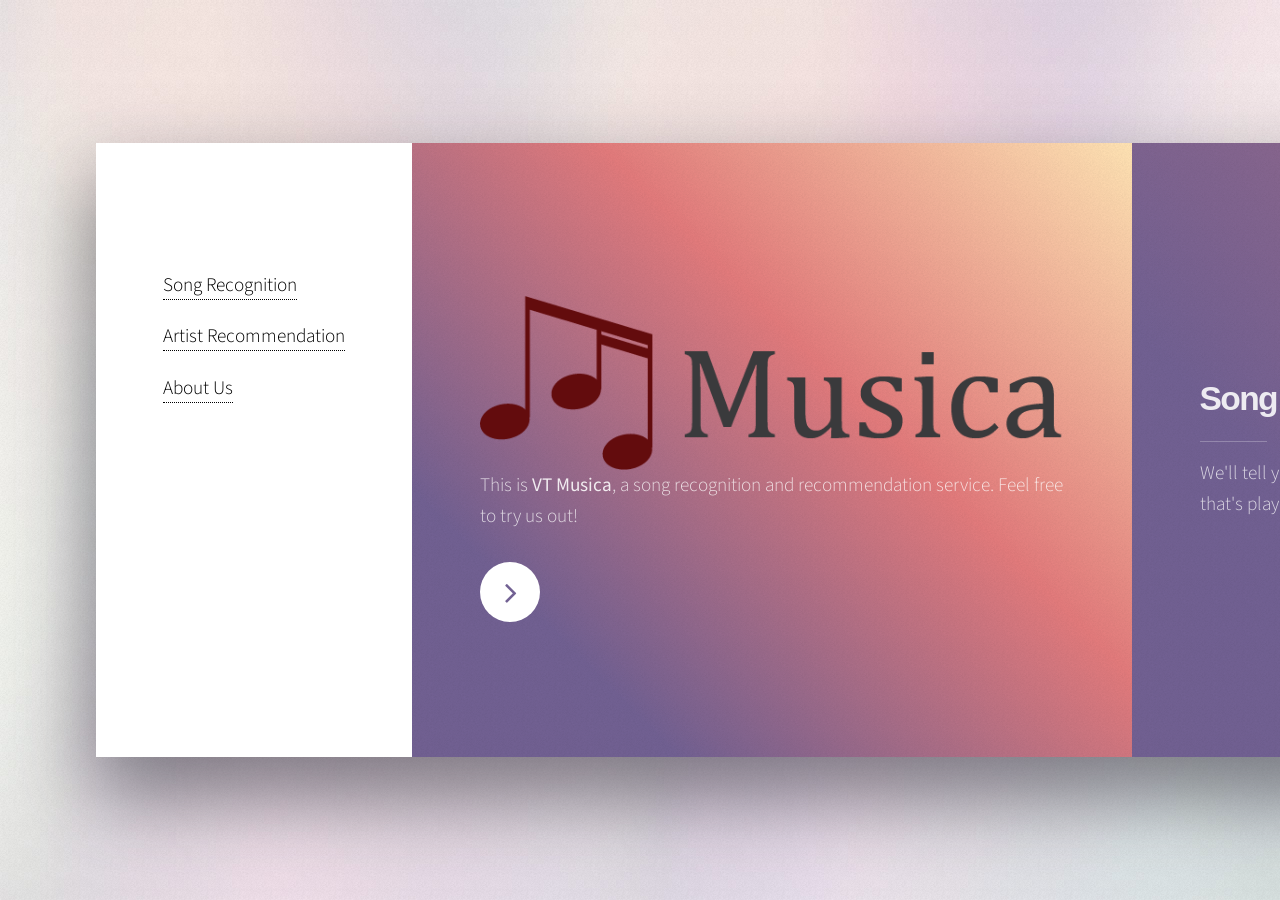
<file: webapp/index.html>
<!DOCTYPE HTML>
<!--
	Modified from
	Ethereal by HTML5 UP
-->
<html>
	<head>
		<title>VT Musica</title>
		<meta charset="utf-8" />
		<meta name="viewport" content="width=device-width, initial-scale=1, user-scalable=no" />

		<!-- Main Stylesheets -->
		<link rel="stylesheet" href="assets/css/main.css" />
		<link rel="stylesheet" href="assets/css/style.css" />
		<noscript><link rel="stylesheet" href="assets/css/noscript.css" /></noscript>

		<!-- Favicons -->
		<link rel="apple-touch-icon" sizes="57x57" href="images/icons/apple-icon-57x57.png">
		<link rel="apple-touch-icon" sizes="60x60" href="images/icons/apple-icon-60x60.png">
		<link rel="apple-touch-icon" sizes="72x72" href="images/icons/apple-icon-72x72.png">
		<link rel="apple-touch-icon" sizes="76x76" href="images/icons/apple-icon-76x76.png">
		<link rel="apple-touch-icon" sizes="114x114" href="images/icons/apple-icon-114x114.png">
		<link rel="apple-touch-icon" sizes="120x120" href="images/icons/apple-icon-120x120.png">
		<link rel="apple-touch-icon" sizes="144x144" href="images/icons/apple-icon-144x144.png">
		<link rel="apple-touch-icon" sizes="152x152" href="images/icons/apple-icon-152x152.png">
		<link rel="apple-touch-icon" sizes="180x180" href="images/icons/apple-icon-180x180.png">
		<link rel="icon" type="image/png" sizes="192x192"  href="images/icons/android-icon-192x192.png">
		<link rel="icon" type="image/png" sizes="32x32" href="images/icons/favicon-32x32.png">
		<link rel="icon" type="image/png" sizes="96x96" href="images/icons/favicon-96x96.png">
		<link rel="icon" type="image/png" sizes="16x16" href="images/icons/favicon-16x16.png">
		<link rel="manifest" href="images/icons/manifest.json">
		<meta name="msapplication-TileColor" content="#ffffff">
		<meta name="msapplication-TileImage" content="images/icons/ms-icon-144x144.png">
		<meta name="theme-color" content="#ffffff">
	</head>
	<body>
		<!-- Page Wrapper -->
		<div id="page-wrapper">

		<!-- Wrapper -->
			<div id="wrapper">

				<!-- Panel (Banner) -->
				<section class="panel banner right">
					<div class="content color0 span-3-75">
						<img src="images/musica_logo.png" width="100%" height="auto">
						<p><!--[-->This is <strong>VT Musica</strong>, a song recognition and recommendation service. Feel free to try us out!<!--]--></p>
						<ul class="actions">
							<li><a href="#recognition" class="button special color1 circle icon fa-angle-right">Next</a></li>
						</ul>
					</div>
					<div class="inner columns aligned table-of-contents">
						<div class="span-1-95" data-position="25% 25%">
							<h4>Contents</h4>
							<ul class="alt">
								<li></li>
								<li><a href="#recognition" id="recognitionSection">Song Recognition</a></li>
								<li><a href="#recommendation" id="recommendationSection">Artist Recommendation</a></li>
								<li><a href="#about">About Us</a></li>
							</ul>
						</div>
					</div>
				</section>

				<!-- Panel -->
				<section id="recognition" class="panel color1">
					<div class="intro joined">
						<h2 class="major">Song Recognition</h2>
						<p>We'll tell you the song and artist that's playing.</p>
					</div>
					<div class="inner" data-type="mp3">
						<!-- Recording Options -->
						<ul class="actions">
							<li><a id="record" class="button icon fa-microphone">Record</a></li>
							<li><a class="button disabled one" id="pause">Pause</a></li>
							<li><a class="button disabled one" id="stop">Stop and Reset</a></li>
							<li><a class="button disabled one" id="search">Search</a></li>
						</ul>
						<canvas id="level" height="200" width="500"></canvas>
						<h3 id="match" style="display: none;">Your Match:</h3>
					</div>
				</section>

				<!-- Panel -->
				<section id="recommendation" class="panel color2-alt">
					<div class="intro color2">
						<h2 class="major">Artist Recommendation</h2>
						<p>We'll find you some artists based off of the ones you like.</p>
					</div>
					<div class="inner columns aligned">
						<div class="span-4-5">
							<h3 class="major">Input Artists</h3>
							<form id="recommendationForm" method="post">
								<div class="field" id="field">
									<input type="text" name="artist-0" id="artist-0" value="" placeholder="e.g. Van Halen" />
								</div>
								<ul class="actions">
									<li><input type="submit" value="Submit" class="special color2" /></li>
<!-- 									<li><a id="addArtist" type="button" class="button icon fa-plus">Add Artist</a></li> -->
									<li><input id="reset" type="reset" value="Reset" /></li>
								</ul>
							</form>
							<h3 id="recommendationMatch" style="display: none;">We Recommend</h3>
							<div id="recommendationSpinner" class="spinner" style="display: none;">
							  <div class="double-bounce1"></div>
							  <div class="double-bounce2"></div>
							</div>
						</div>
					</div>
				</section>

				<!-- Panel -->
				<section id="about" class="panel color4-alt">
					<div class="intro color4">
						<h2 class="major">About Us</h2>
						<p>VT Musica is a song recognition and recommendation software. Use this application to discover music and artists, as well as contribute to our ever-growing database of songs for identification!</p>
					</div>
					<div class="inner columns divided">
						<div class="span-1-25">

							<h4>More Information</h4>

							<ul class="contact-icons color4">
								<li class="icon fa-file-text"><a href="https://github.com/ldevr3t2/docker_container">Documentation for Dockerizing</a></li>
								<li class="icon fa-github"><a href="https://github.com/ldevr3t2/team_testing/tree/master/testing_videos">Testing + Videos</a></li>
							</ul>

						</div>
					</div>
				</section>

			<!-- Copyright -->
				<div class="copyright">&copy; VT Musica, Ldevr3t2.github.io</div>

			</div>

		</div>

		<!-- Appended at end of page to improve loading -->
		<!-- Variable stating that this is NOT a test environment -->
		<script>
			var isTest = false;
			//APIs - change depending on your file
			//recognition
			var musicURL = "/fingerprint";
			//recommendation
			var artistURL = "/suggestion/";
		</script>

			<!-- JQuery -->
		<script src="assets/js/jquery.min.js"></script>
			<!-- Main -->
		<script src="assets/js/skel.min.js"></script>
		<script src="assets/js/main.js"></script>
			<!-- Dynamic Form Input -->
		<script src="assets/js/form.js"></script>
			<!-- Microphone Capture -->
		<script src="assets/js/audio/recorder.js"></script>
		<script src="assets/js/audio/Fr.voice.js"></script>
		<script src="assets/js/audio/app.js"></script>
	</body>
</html>
</file>
<file: webapp/assets/css/style.css>
/* Additional styling for add-ons such as the table of contents and loading spinner */

.table-of-contents {
	background-color: white;
	color: black;
}

/* loading spinner */
.spinner {
  width: 40px;
  height: 40px;

  position: relative;
  margin: 100px auto;
}

.double-bounce1, .double-bounce2 {
  width: 100%;
  height: 100%;
  border-radius: 50%;
  background-color: #333;
  opacity: 0.6;
  position: absolute;
  top: 0;
  left: 0;
  
  -webkit-animation: sk-bounce 2.0s infinite ease-in-out;
  animation: sk-bounce 2.0s infinite ease-in-out;
}

.double-bounce2 {
  -webkit-animation-delay: -1.0s;
  animation-delay: -1.0s;
}

@-webkit-keyframes sk-bounce {
  0%, 100% { -webkit-transform: scale(0.0) }
  50% { -webkit-transform: scale(1.0) }
}

@keyframes sk-bounce {
  0%, 100% { 
    transform: scale(0.0);
    -webkit-transform: scale(0.0);
  } 50% { 
    transform: scale(1.0);
    -webkit-transform: scale(1.0);
  }
}
</file>
<file: webapp/assets/css/noscript.css>
/*
	Ethereal by HTML5 UP
	html5up.net | @ajlkn
	Free for personal and commercial use under the CCA 3.0 license (html5up.net/license)
*/

/* Page */

	body {
		overflow-x: scroll;
	}
</file>
<file: webapp/assets/css/main.css>
@import url(font-awesome.min.css);
@import url("https://fonts.googleapis.com/css?family=Source+Sans+Pro:300,400,300i,400i");

/*
	Ethereal by HTML5 UP
	html5up.net | @ajlkn
	Free for personal and commercial use under the CCA 3.0 license (html5up.net/license)
*/

/* Reset */

	html, body, div, span, applet, object, iframe, h1, h2, h3, h4, h5, h6, p, blockquote, pre, a, abbr, acronym, address, big, cite, code, del, dfn, em, img, ins, kbd, q, s, samp, small, strike, strong, sub, sup, tt, var, b, u, i, center, dl, dt, dd, ol, ul, li, fieldset, form, label, legend, table, caption, tbody, tfoot, thead, tr, th, td, article, aside, canvas, details, embed, figure, figcaption, footer, header, hgroup, menu, nav, output, ruby, section, summary, time, mark, audio, video {
		margin: 0;
		padding: 0;
		border: 0;
		font-size: 100%;
		font: inherit;
		vertical-align: baseline;
	}

	article, aside, details, figcaption, figure, footer, header, hgroup, menu, nav, section {
		display: block;
	}

	body {
		line-height: 1;
	}

	ol, ul {
		list-style: none;
	}

	blockquote, q {
		quotes: none;
	}

	blockquote:before, blockquote:after, q:before, q:after {
		content: '';
		content: none;
	}

	table {
		border-collapse: collapse;
		border-spacing: 0;
	}

	body {
		-webkit-text-size-adjust: none;
	}

/* Box Model */

	*, *:before, *:after {
		-moz-box-sizing: border-box;
		-webkit-box-sizing: border-box;
		box-sizing: border-box;
	}

/* Page */

	@-moz-keyframes load-spinner {
		0% {
			-moz-transform: rotate(0deg);
			-webkit-transform: rotate(0deg);
			-ms-transform: rotate(0deg);
			transform: rotate(0deg);
		}

		100% {
			-moz-transform: rotate(360deg);
			-webkit-transform: rotate(360deg);
			-ms-transform: rotate(360deg);
			transform: rotate(360deg);
		}
	}

	@-webkit-keyframes load-spinner {
		0% {
			-moz-transform: rotate(0deg);
			-webkit-transform: rotate(0deg);
			-ms-transform: rotate(0deg);
			transform: rotate(0deg);
		}

		100% {
			-moz-transform: rotate(360deg);
			-webkit-transform: rotate(360deg);
			-ms-transform: rotate(360deg);
			transform: rotate(360deg);
		}
	}

	@-ms-keyframes load-spinner {
		0% {
			-moz-transform: rotate(0deg);
			-webkit-transform: rotate(0deg);
			-ms-transform: rotate(0deg);
			transform: rotate(0deg);
		}

		100% {
			-moz-transform: rotate(360deg);
			-webkit-transform: rotate(360deg);
			-ms-transform: rotate(360deg);
			transform: rotate(360deg);
		}
	}

	@keyframes load-spinner {
		0% {
			-moz-transform: rotate(0deg);
			-webkit-transform: rotate(0deg);
			-ms-transform: rotate(0deg);
			transform: rotate(0deg);
		}

		100% {
			-moz-transform: rotate(360deg);
			-webkit-transform: rotate(360deg);
			-ms-transform: rotate(360deg);
			transform: rotate(360deg);
		}
	}

	@-ms-viewport {
		width: device-width;
	}

	html {
		width: 100%;
		height: 100%;
	}

	body {
		display: -moz-flex;
		display: -webkit-flex;
		display: -ms-flex;
		display: flex;
		-moz-align-items: center;
		-webkit-align-items: center;
		-ms-align-items: center;
		align-items: center;
		-moz-justify-content: -moz-flex-start;
		-webkit-justify-content: -webkit-flex-start;
		-ms-justify-content: -ms-flex-start;
		justify-content: flex-start;
		-ms-overflow-style: scrollbar;
		width: 100%;
		height: 100%;
		min-height: 30rem;
		overflow: hidden;
	}

		body:before {
			-moz-animation: load-spinner 1s infinite linear;
			-webkit-animation: load-spinner 1s infinite linear;
			-ms-animation: load-spinner 1s infinite linear;
			animation: load-spinner 1s infinite linear;
			-moz-transition: opacity 0.25s ease;
			-webkit-transition: opacity 0.25s ease;
			-ms-transition: opacity 0.25s ease;
			transition: opacity 0.25s ease;
			-moz-transition-delay: 0s;
			-webkit-transition-delay: 0s;
			-ms-transition-delay: 0s;
			transition-delay: 0s;
			-moz-pointer-events: none;
			-webkit-pointer-events: none;
			-ms-pointer-events: none;
			pointer-events: none;
			content: '';
			display: block;
			position: absolute;
			top: 50%;
			left: 50%;
			width: 4rem;
			height: 4rem;
			margin: -2rem 0 0 -2rem;
			background-image: url("data:image/svg+xml;charset=utf8,%3Csvg xmlns='http://www.w3.org/2000/svg' xmlns:xlink='http://www.w3.org/1999/xlink' width='96px' height='96px' viewBox='0 0 96 96' zoomAndPan='disable'%3E%3Cstyle%3Ecircle %7Bfill: transparent%3B stroke: %232e2b37%3B stroke-width: 1.5px%3B %7D%3C/style%3E%3Cdefs%3E%3CclipPath id='corner'%3E%3Cpolygon points='0,0 48,0 48,48 96,48 96,96 0,96' /%3E%3C/clipPath%3E%3C/defs%3E%3Cg clip-path='url(%23corner)'%3E%3Ccircle cx='48' cy='48' r='32'/%3E%3C/g%3E%3C/svg%3E");
			background-position: center;
			background-repeat: no-repeat;
			background-size: 4rem;
			opacity: 0;
		}

		body:after {
			-moz-pointer-events: none;
			-webkit-pointer-events: none;
			-ms-pointer-events: none;
			pointer-events: none;
			content: '';
			display: block;
			position: fixed;
			top: 0;
			left: 0;
			width: 100%;
			height: 100%;
			z-index: -1;
			background-attachment: fixed;
			background-color: #e1e6e1;
			background-image: url("../../images/overlay.png"), url("../../images/bg.jpg");
			background-repeat: repeat, repeat-x;
			background-size: 128px 128px, cover;
		}

		body.is-loading *, body.is-loading *:before, body.is-loading *:after {
			-moz-animation: none !important;
			-webkit-animation: none !important;
			-ms-animation: none !important;
			animation: none !important;
			-moz-transition: none !important;
			-webkit-transition: none !important;
			-ms-transition: none !important;
			transition: none !important;
		}

		body.is-loading:before {
			-moz-transition: opacity 1s ease;
			-webkit-transition: opacity 1s ease;
			-ms-transition: opacity 1s ease;
			transition: opacity 1s ease;
			-moz-transition-delay: 0.75s;
			-webkit-transition-delay: 0.75s;
			-ms-transition-delay: 0.75s;
			transition-delay: 0.75s;
			opacity: 0.25;
		}

	@media screen and (max-width: 736px) {

		html {
			height: auto;
		}

		body {
			height: auto;
			overflow-x: hidden;
			overflow-y: auto;
		}

	}

	@media screen and (max-width: 480px) {

		html, body {
			min-width: 320px;
		}

	}

/* Typography */

	html {
		font-size: 18pt;
		font-size: 1vmax;
	}

		@media screen and (max-width: 1680px) {

			html {
				font-size: 12pt;
				font-size: 1.1vmax;
			}

		}

		@media screen and (max-width: 1280px) {

			html {
				font-size: 11pt;
				font-size: 1.5vmax;
			}

		}

	body, input, select, textarea {
		color: rgba(255, 255, 255, 0.75);
		font-family: "Source Sans Pro", Helvetica, sans-serif;
		font-size: 1rem;
		font-weight: 300;
		line-height: 1.65;
	}

	a {
		-moz-transition: color 0.2s ease-in-out, border-bottom-color 0.2s ease-in-out;
		-webkit-transition: color 0.2s ease-in-out, border-bottom-color 0.2s ease-in-out;
		-ms-transition: color 0.2s ease-in-out, border-bottom-color 0.2s ease-in-out;
		transition: color 0.2s ease-in-out, border-bottom-color 0.2s ease-in-out;
		color: inherit;
		border-bottom: dotted 1px;
		text-decoration: none;
	}

		a:hover {
			border-bottom-color: transparent;
			color: #ffe4b4;
		}

	strong, b {
		color: rgba(255, 255, 255, 0.875);
		font-weight: 400;
	}

	em, i {
		font-style: italic;
	}

	p {
		margin: 0 0 1.5rem 0;
	}

		body.is-ie p {
			width: 100%;
		}

	h1, h2, h3, h4, h5, h6 {
		color: rgba(255, 255, 255, 0.875);
		font-family: Arial, Helvetica, sans-serif;
		font-weight: 700;
		line-height: 1.3;
		margin: 0 0 0.75rem 0;
		letter-spacing: -0.05em;
	}

		h1 a, h2 a, h3 a, h4 a, h5 a, h6 a {
			color: inherit;
			text-decoration: none;
		}

	h1.major, h2.major, h3.major {
		position: relative;
	}

		h1.major:after, h2.major:after, h3.major:after {
			content: '';
			position: absolute;
			left: 0;
			width: 3.5rem;
			height: 0.1rem;
			background-color: rgba(255, 255, 255, 0.25);
		}

	h1 {
		font-size: 3rem;
		line-height: 1.2;
	}

		h1.major {
			margin: 0 0 2.625rem 0;
		}

			h1.major:after {
				bottom: -1.325rem;
			}

	h2 {
		font-size: 1.75rem;
		line-height: 1.2;
	}

		h2.major {
			margin: 0 0 1.9875rem 0;
		}

			h2.major:after {
				bottom: -1.2rem;
			}

	h3 {
		font-size: 1.325rem;
	}

		h3.major {
			margin: 0 0 1.875rem 0;
		}

			h3.major:after {
				bottom: -0.75rem;
			}

	h4 {
		font-size: 1rem;
	}

	h5 {
		font-size: 0.9rem;
	}

	h6 {
		font-size: 0.7rem;
	}

	sub {
		font-size: 0.8rem;
		position: relative;
		top: 0.5rem;
	}

	sup {
		font-size: 0.8rem;
		position: relative;
		top: -0.5rem;
	}

	blockquote {
		border-left: solid 0.25rem rgba(255, 255, 255, 0.25);
		font-style: italic;
		margin: 0 0 1.5rem 0;
		padding: 0.375rem 0 0.375rem 1.5rem;
	}

	code {
		background: rgba(255, 255, 255, 0.075);
		border-radius: 0.25rem;
		font-family: "Courier New", monospace;
		font-size: 0.8rem;
		margin: 0 0.25rem;
		padding: 0.25rem 0.65rem;
	}

	pre {
		-webkit-overflow-scrolling: touch;
		font-family: "Courier New", monospace;
		font-size: 0.8rem;
		margin: 0 0 1.5rem 0;
		white-space: pre-wrap;
	}

		pre code {
			display: block;
			line-height: 1.625;
			padding: 1rem 1.5rem;
			overflow-x: auto;
			margin: 0;
		}

	hr {
		border: 0;
		border-bottom: solid 2px rgba(255, 255, 255, 0.25);
		margin: 1.875rem 0;
	}

	.align-left {
		text-align: left;
	}

	.align-center {
		text-align: center;
	}

	.align-right {
		text-align: right;
	}

	@media screen and (max-width: 736px) {

		html {
			font-size: 12pt;
		}

		h1 {
			font-size: 2.25rem;
			line-height: 1.2;
		}

			h1.major {
				margin: 0 0 2.625rem 0;
			}

				h1.major:after {
					bottom: -1.325rem;
				}

		h2 {
			font-size: 1.5rem;
			line-height: 1.2;
		}

			h2.major {
				margin: 0 0 1.9875rem 0;
			}

				h2.major:after {
					bottom: -1.2rem;
				}

		h3 {
			font-size: 1rem;
		}

			h3.major {
				margin: 0 0 1.875rem 0;
			}

				h3.major:after {
					bottom: -0.75rem;
				}

		h4 {
			font-size: 1rem;
		}

		h5 {
			font-size: 0.9rem;
		}

		h6 {
			font-size: 0.7rem;
		}

		h1 br, h2 br, h3 br, h4 br, h5 br, h6 br {
			display: none;
		}

	}

	@media screen and (max-width: 360px) {

		html {
			font-size: 11pt;
		}

	}

/* Form */

	form {
		display: -moz-flex;
		display: -webkit-flex;
		display: -ms-flex;
		display: flex;
		-moz-flex-wrap: wrap;
		-webkit-flex-wrap: wrap;
		-ms-flex-wrap: wrap;
		flex-wrap: wrap;
		width: calc(100% + 3rem);
		margin: -1.5rem 0 1.5rem -1.5rem;
	}

		form > .field {
			-moz-flex-grow: 0;
			-webkit-flex-grow: 0;
			-ms-flex-grow: 0;
			flex-grow: 0;
			-moz-flex-shrink: 0;
			-webkit-flex-shrink: 0;
			-ms-flex-shrink: 0;
			flex-shrink: 0;
			padding: 1.5rem 0 0 1.5rem;
			width: calc(100% - 1.5rem);
		}

			form > .field.half {
				width: calc(50% - 0.75rem);
			}

			form > .field.third {
				width: calc(100%/3 - 0.5rem);
			}

			form > .field.quarter {
				width: calc(25% - 0.375rem);
			}

		form > .actions {
			-moz-flex-grow: 0;
			-webkit-flex-grow: 0;
			-ms-flex-grow: 0;
			flex-grow: 0;
			-moz-flex-shrink: 1;
			-webkit-flex-shrink: 1;
			-ms-flex-shrink: 1;
			flex-shrink: 1;
			margin: 1.5rem 0 0 1.5rem;
		}

	label {
		color: rgba(255, 255, 255, 0.875);
		display: block;
		font-family: Arial, Helvetica, sans-serif;
		font-size: 0.8rem;
		font-weight: 700;
		margin: 0 0 0.4875rem 0;
	}

	input[type="text"],
	input[type="password"],
	input[type="email"],
	input[type="tel"],
	select,
	textarea {
		-moz-appearance: none;
		-webkit-appearance: none;
		-ms-appearance: none;
		appearance: none;
		background: transparent;
		border: solid 2px rgba(255, 255, 255, 0.25);
		border-radius: 0.25rem;
		color: inherit;
		display: block;
		outline: 0;
		padding: 0 0.75rem;
		text-decoration: none;
		width: 100%;
	}

		input[type="text"]:invalid,
		input[type="password"]:invalid,
		input[type="email"]:invalid,
		input[type="tel"]:invalid,
		select:invalid,
		textarea:invalid {
			box-shadow: none;
		}

		input[type="text"]:focus,
		input[type="password"]:focus,
		input[type="email"]:focus,
		input[type="tel"]:focus,
		select:focus,
		textarea:focus {
			border-color: #ffe4b4;
		}

	option {
		background-color: rgba(255, 255, 255, 0.875);
		color: #2e2b37;
	}

	.select-wrapper {
		text-decoration: none;
		display: block;
		position: relative;
	}

		.select-wrapper:before {
			-moz-osx-font-smoothing: grayscale;
			-webkit-font-smoothing: antialiased;
			font-family: FontAwesome;
			font-style: normal;
			font-weight: normal;
			text-transform: none !important;
		}

		.select-wrapper:before {
			display: block;
			content: '\f107';
			position: absolute;
			top: 0;
			right: 0;
			width: 2.5rem;
			height: 2.5rem;
			line-height: 2.5rem;
			color: rgba(255, 255, 255, 0.75);
			pointer-events: none;
			text-align: center;
		}

			body.is-ie .select-wrapper:before {
				line-height: 2.5;
			}

		.select-wrapper select::-ms-expand {
			display: none;
		}

	input[type="text"],
	input[type="password"],
	input[type="email"],
	select {
		height: 2.5rem;
	}

	textarea {
		padding: 0.75rem 1rem;
	}

	input[type="checkbox"],
	input[type="radio"] {
		-moz-appearance: none;
		-webkit-appearance: none;
		-ms-appearance: none;
		appearance: none;
		display: block;
		float: left;
		margin-right: -2rem;
		opacity: 0;
		width: 1rem;
		z-index: -1;
	}

		input[type="checkbox"] + label,
		input[type="radio"] + label {
			text-decoration: none;
			position: relative;
			color: rgba(255, 255, 255, 0.75);
			cursor: pointer;
			display: inline-block;
			font-size: 1rem;
			font-weight: 300;
			margin-bottom: 0;
			padding-left: 2.5rem;
			padding-right: 1rem;
		}

			input[type="checkbox"] + label:before,
			input[type="radio"] + label:before {
				-moz-osx-font-smoothing: grayscale;
				-webkit-font-smoothing: antialiased;
				font-family: FontAwesome;
				font-style: normal;
				font-weight: normal;
				text-transform: none !important;
			}

			input[type="checkbox"] + label:before,
			input[type="radio"] + label:before {
				content: '';
				display: inline-block;
				position: absolute;
				top: 0;
				left: 0;
				width: 1.5rem;
				height: 1.5rem;
				line-height: 1.4375rem;
				background: rgba(255, 255, 255, 0.075);
				border: solid 1px rgba(255, 255, 255, 0.25);
				border-radius: 0.25rem;
				color: #2e2b37;
				text-align: center;
			}

				body.is-ie input[type="checkbox"] + label:before, body.is-ie
				input[type="radio"] + label:before {
					line-height: 1.5;
				}

		input[type="checkbox"]:checked + label:before,
		input[type="radio"]:checked + label:before {
			content: '\f00c';
			background: rgba(255, 255, 255, 0.875);
			border-color: rgba(255, 255, 255, 0.875);
		}

		input[type="checkbox"]:focus + label:before,
		input[type="radio"]:focus + label:before {
			border-color: #ffe4b4;
			box-shadow: 0 0 0 1px #ffe4b4;
		}

		input[type="checkbox"]:focus:checked + label:before,
		input[type="radio"]:focus:checked + label:before {
			background: #ffe4b4;
		}

		input[type="checkbox"].color1 + label:before,
		input[type="radio"].color1 + label:before {
			color: #726193;
		}

		input[type="checkbox"].color2 + label:before,
		input[type="radio"].color2 + label:before {
			color: #e37b7c;
		}

		input[type="checkbox"].color3 + label:before,
		input[type="radio"].color3 + label:before {
			color: #ffe4b4;
		}

		input[type="checkbox"].color4 + label:before,
		input[type="radio"].color4 + label:before {
			color: #353865;
		}

	input[type="checkbox"] + label:before {
		border-radius: 0.25rem;
	}

	input[type="radio"] + label:before {
		border-radius: 100%;
	}

	::-webkit-input-placeholder {
		color: rgba(255, 255, 255, 0.5) !important;
		opacity: 1.0;
	}

	:-moz-placeholder {
		color: rgba(255, 255, 255, 0.5) !important;
		opacity: 1.0;
	}

	::-moz-placeholder {
		color: rgba(255, 255, 255, 0.5) !important;
		opacity: 1.0;
	}

	:-ms-input-placeholder {
		color: rgba(255, 255, 255, 0.5) !important;
		opacity: 1.0;
	}

	.formerize-placeholder {
		color: rgba(255, 255, 255, 0.5) !important;
		opacity: 1.0;
	}

	@media screen and (max-width: 736px) {

		form {
			margin: -1.5rem 0 1.5rem 0;
			width: 100%;
		}

			form > .field {
				padding: 1.5rem 0 0 0;
				width: 100% !important;
			}

			form > .actions {
				margin: 1.5rem 0 0 0;
			}

	}

/* Icon */

	.icon {
		text-decoration: none;
		position: relative;
		border-bottom: none;
	}

		.icon:before {
			-moz-osx-font-smoothing: grayscale;
			-webkit-font-smoothing: antialiased;
			font-family: FontAwesome;
			font-style: normal;
			font-weight: normal;
			text-transform: none !important;
		}

		.icon > .label {
			display: none;
		}

/* Image */

	.image {
		display: inline-block;
		position: relative;
		border: 0;
	}

		.image.filtered:after {
			background-image: url("../../images/overlay.png"), linear-gradient(45deg, rgba(114, 97, 147, 0.25) 25%, rgba(227, 123, 124, 0.25) 50%, rgba(255, 228, 180, 0.25));
			background-size: 128px 128px, auto;
			-moz-pointer-events: none;
			-webkit-pointer-events: none;
			-ms-pointer-events: none;
			pointer-events: none;
			content: '';
			position: absolute;
			top: 0;
			left: 0;
			width: 100%;
			height: 100%;
			opacity: 1;
			z-index: 1;
		}

		.image.filtered.tinted:after {
			background-image: url("../../images/overlay.png"), linear-gradient(45deg, rgba(114, 97, 147, 0.25) 25%, rgba(227, 123, 124, 0.25) 50%, rgba(255, 228, 180, 0.25)), linear-gradient(0deg, rgba(0, 0, 0, 0.125), rgba(0, 0, 0, 0.125));
			background-size: 128px 128px, auto, auto;
		}

		.image[data-position] img {
			-moz-object-fit: cover;
			-webkit-object-fit: cover;
			-ms-object-fit: cover;
			object-fit: cover;
			display: block;
			position: absolute;
			top: 0;
			left: 0;
			width: 100%;
			height: 100%;
		}

		.image[data-position="top left"] img {
			-moz-object-position: top left;
			-webkit-object-position: top left;
			-ms-object-position: top left;
			object-position: top left;
		}

		.image[data-position="top"] img {
			-moz-object-position: top;
			-webkit-object-position: top;
			-ms-object-position: top;
			object-position: top;
		}

		.image[data-position="top right"] img {
			-moz-object-position: top right;
			-webkit-object-position: top right;
			-ms-object-position: top right;
			object-position: top right;
		}

		.image[data-position="right"] img {
			-moz-object-position: right;
			-webkit-object-position: right;
			-ms-object-position: right;
			object-position: right;
		}

		.image[data-position="bottom right"] img {
			-moz-object-position: bottom right;
			-webkit-object-position: bottom right;
			-ms-object-position: bottom right;
			object-position: bottom right;
		}

		.image[data-position="bottom"] img {
			-moz-object-position: bottom;
			-webkit-object-position: bottom;
			-ms-object-position: bottom;
			object-position: bottom;
		}

		.image[data-position="bottom left"] img {
			-moz-object-position: bottom left;
			-webkit-object-position: bottom left;
			-ms-object-position: bottom left;
			object-position: bottom left;
		}

		.image[data-position="left"] img {
			-moz-object-position: left;
			-webkit-object-position: left;
			-ms-object-position: left;
			object-position: left;
		}

		.image[data-position="center"] img {
			-moz-object-position: center;
			-webkit-object-position: center;
			-ms-object-position: center;
			object-position: center;
		}

		.image[data-position="25% 25%"] img {
			-moz-object-position: 25% 25%;
			-webkit-object-position: 25% 25%;
			-ms-object-position: 25% 25%;
			object-position: 25% 25%;
		}

		.image[data-position="75% 25%"] img {
			-moz-object-position: 75% 25%;
			-webkit-object-position: 75% 25%;
			-ms-object-position: 75% 25%;
			object-position: 75% 25%;
		}

		.image[data-position="75% 75%"] img {
			-moz-object-position: 75% 75%;
			-webkit-object-position: 75% 75%;
			-ms-object-position: 75% 75%;
			object-position: 75% 75%;
		}

		.image[data-position="25% 75%"] img {
			-moz-object-position: 25% 75%;
			-webkit-object-position: 25% 75%;
			-ms-object-position: 25% 75%;
			object-position: 25% 75%;
		}

		.image img {
			display: block;
		}

		.image.left, .image.right {
			max-width: 40%;
		}

			.image.left img, .image.right img {
				width: 100%;
			}

		.image.left {
			float: left;
			padding: 0 1.5rem 1rem 0;
			top: 0.25rem;
		}

		.image.right {
			float: right;
			padding: 0 0 1rem 1.5rem;
			top: 0.25rem;
		}

		.image.fit {
			display: block;
			margin: 0 0 1.5rem 0;
			width: 100%;
		}

			.image.fit img {
				width: 100%;
			}

		.image.main {
			display: block;
			margin: 0 0 2.25rem 0;
			width: 100%;
		}

			.image.main img {
				width: 100%;
			}

/* List */

	ol {
		list-style: decimal;
		margin: 0 0 1.5rem 0;
		padding-left: 1.25rem;
	}

		ol li {
			padding-left: 0.25rem;
		}

	ul {
		list-style: disc;
		margin: 0 0 1.5rem 0;
		padding-left: 1rem;
	}

		ul li {
			padding-left: 0.5rem;
		}

		ul.alt {
			list-style: none;
			padding-left: 0;
		}

			ul.alt li {
				border-top: solid 1px rgba(255, 255, 255, 0.25);
				padding: 0.5rem 0;
			}

				ul.alt li:first-child {
					border-top: 0;
					padding-top: 0;
				}

		ul.icons {
			cursor: default;
			list-style: none;
			padding-left: 0;
		}

			ul.icons li {
				display: inline-block;
				padding: 0 1rem 0 0;
			}

				ul.icons li:last-child {
					padding-right: 0;
				}

				ul.icons li .icon:before {
					font-size: 1.25em;
				}

		ul.actions {
			cursor: default;
			list-style: none;
			padding-left: 0;
		}

			ul.actions li {
				display: inline-block;
				padding: 0 0.75rem 0 0;
				vertical-align: middle;
			}

				ul.actions li:last-child {
					padding-right: 0;
				}

			ul.actions.small li {
				padding: 0 0.375rem 0 0;
			}

			ul.actions.vertical li {
				display: block;
				padding: 0.75rem 0 0 0;
			}

				ul.actions.vertical li:first-child {
					padding-top: 0;
				}

				ul.actions.vertical li > * {
					margin-bottom: 0;
				}

			ul.actions.vertical.small li {
				padding: 0.375rem 0 0 0;
			}

				ul.actions.vertical.small li:first-child {
					padding-top: 0;
				}

			ul.actions.fit {
				display: table;
				margin-left: -0.75rem;
				padding: 0;
				table-layout: fixed;
				width: calc(100% + 0.75rem);
			}

				ul.actions.fit li {
					display: table-cell;
					padding: 0 0 0 0.75rem;
				}

					ul.actions.fit li > * {
						margin-bottom: 0;
					}

				ul.actions.fit.small {
					margin-left: -0.375rem;
					width: calc(100% + 0.375rem);
				}

					ul.actions.fit.small li {
						padding: 0 0 0 0.375rem;
					}

		ul.contact-icons {
			list-style: none;
			padding-left: 0;
		}

			ul.contact-icons > li {
				margin: 1.25rem 0 0 0;
				padding-left: 0;
			}

				ul.contact-icons > li:before {
					display: inline-block;
					width: 2.25rem;
					height: 2.25rem;
					line-height: 2.25rem;
					border-radius: 2.25rem;
					background-color: white;
					color: #2e2b37;
					cursor: default;
					font-size: 1.125rem;
					margin-right: 1rem;
					text-align: center;
					vertical-align: middle;
				}

					body.is-ie ul.contact-icons > li:before {
						line-height: 2.125;
					}

				ul.contact-icons > li a {
					border-bottom: 0;
				}

			ul.contact-icons.color1 > li:before {
				color: #726193;
			}

			ul.contact-icons.color2 > li:before {
				color: #e37b7c;
			}

			ul.contact-icons.color3 > li:before {
				color: #ffe4b4;
			}

			ul.contact-icons.color4 > li:before {
				color: #353865;
			}

		ul.grid-icons {
			display: -moz-flex;
			display: -webkit-flex;
			display: -ms-flex;
			display: flex;
			-moz-flex-wrap: wrap;
			-webkit-flex-wrap: wrap;
			-ms-flex-wrap: wrap;
			flex-wrap: wrap;
			-moz-justify-content: center;
			-webkit-justify-content: center;
			-ms-justify-content: center;
			justify-content: center;
			list-style: none;
			margin: 0 0 1.5rem 0;
			padding-left: 0;
		}

			ul.grid-icons .icon {
				display: block;
				position: relative;
				width: 100%;
				text-align: center;
			}

				ul.grid-icons .icon:before {
					display: block;
					width: 6rem;
					height: 6rem;
					line-height: 6rem;
					border-radius: 6rem;
					box-shadow: inset 0 0 0 2px rgba(255, 255, 255, 0.25);
					font-size: 2.5rem;
					margin: 0 auto;
					text-align: center;
				}

					body.is-ie ul.grid-icons .icon:before {
						line-height: 2.375;
					}

			ul.grid-icons > li {
				-moz-flex-grow: 0;
				-webkit-flex-grow: 0;
				-ms-flex-grow: 0;
				flex-grow: 0;
				-moz-flex-shrink: 0;
				-webkit-flex-shrink: 0;
				-ms-flex-shrink: 0;
				flex-shrink: 0;
				position: relative;
				margin: 1.5rem 0 0 1.5rem;
				padding-left: 0;
			}

			ul.grid-icons.connected > li:before {
				content: '';
				display: block;
				position: absolute;
				width: 1.5rem;
				height: 2px;
				top: 50%;
				left: -1.5rem;
				background-color: rgba(255, 255, 255, 0.25);
			}

			ul.grid-icons.connected > li:after {
				content: '';
				display: block;
				position: absolute;
				width: 2px;
				height: 1.5rem;
				top: -1.5rem;
				left: 50%;
				background-color: rgba(255, 255, 255, 0.25);
			}

			ul.grid-icons.two {
				width: 14rem;
			}

				ul.grid-icons.two > li:nth-child(-n + 2) {
					margin-top: 0;
				}

					ul.grid-icons.two > li:nth-child(-n + 2):after {
						display: none;
					}

				ul.grid-icons.two > li:nth-child(2n - 1) {
					margin-left: 0;
				}

					ul.grid-icons.two > li:nth-child(2n - 1):before {
						display: none;
					}

			ul.grid-icons.three {
				width: 21.5rem;
			}

				ul.grid-icons.three > li:nth-child(-n + 3) {
					margin-top: 0;
				}

					ul.grid-icons.three > li:nth-child(-n + 3):after {
						display: none;
					}

				ul.grid-icons.three > li:nth-child(3n - 2) {
					margin-left: 0;
				}

					ul.grid-icons.three > li:nth-child(3n - 2):before {
						display: none;
					}

			ul.grid-icons.four {
				width: 29rem;
			}

				ul.grid-icons.four > li:nth-child(-n + 4) {
					margin-top: 0;
				}

					ul.grid-icons.four > li:nth-child(-n + 4):after {
						display: none;
					}

				ul.grid-icons.four > li:nth-child(4n - 3) {
					margin-left: 0;
				}

					ul.grid-icons.four > li:nth-child(4n - 3):before {
						display: none;
					}

	dl {
		margin: 0 0 1.5rem 0;
	}

		dl dt {
			display: block;
			font-weight: 400;
			margin: 0 0 0.75rem 0;
		}

		dl dd {
			margin-left: 1.5rem;
		}

	@media screen and (max-width: 736px) {

		ul.grid-icons {
			-moz-justify-content: -moz-flex-start;
			-webkit-justify-content: -webkit-flex-start;
			-ms-justify-content: -ms-flex-start;
			justify-content: flex-start;
			width: 100% !important;
			margin: -1rem 0 1.5rem -1rem;
		}

			ul.grid-icons .icon:before {
				width: 4.5rem;
				height: 4.5rem;
				line-height: 4.5rem;
				font-size: 1.75rem;
			}

			ul.grid-icons > li {
				margin: 1rem 0 0 1rem !important;
			}

				ul.grid-icons > li:before {
					display: none !important;
				}

				ul.grid-icons > li:after {
					display: none !important;
				}

	}

/* Table */

	.table-wrapper {
		-webkit-overflow-scrolling: touch;
		overflow-x: auto;
	}

	table {
		margin: 0 0 1.5rem 0;
		width: 100%;
	}

		table tbody tr {
			border: solid 1px rgba(255, 255, 255, 0.25);
			border-left: 0;
			border-right: 0;
		}

			table tbody tr:nth-child(2n + 1) {
				background-color: rgba(255, 255, 255, 0.075);
			}

		table td {
			padding: 0.75rem 0.75rem;
		}

		table th {
			color: rgba(255, 255, 255, 0.875);
			font-size: 0.9rem;
			font-weight: 400;
			padding: 0 0.75rem 0.75rem 0.75rem;
			text-align: left;
		}

		table thead {
			border-bottom: solid 2px rgba(255, 255, 255, 0.25);
		}

		table tfoot {
			border-top: solid 2px rgba(255, 255, 255, 0.25);
		}

		table.alt {
			border-collapse: separate;
		}

			table.alt tbody tr td {
				border: solid 1px rgba(255, 255, 255, 0.25);
				border-left-width: 0;
				border-top-width: 0;
			}

				table.alt tbody tr td:first-child {
					border-left-width: 1px;
				}

			table.alt tbody tr:first-child td {
				border-top-width: 1px;
			}

			table.alt thead {
				border-bottom: 0;
			}

			table.alt tfoot {
				border-top: 0;
			}

/* Button */

	input[type="submit"],
	input[type="reset"],
	input[type="button"],
	button,
	.button {
		-moz-appearance: none;
		-webkit-appearance: none;
		-ms-appearance: none;
		appearance: none;
		-moz-transition: background-color 0.2s ease-in-out, box-shadow 0.2s ease-in-out, color 0.2s ease-in-out;
		-webkit-transition: background-color 0.2s ease-in-out, box-shadow 0.2s ease-in-out, color 0.2s ease-in-out;
		-ms-transition: background-color 0.2s ease-in-out, box-shadow 0.2s ease-in-out, color 0.2s ease-in-out;
		transition: background-color 0.2s ease-in-out, box-shadow 0.2s ease-in-out, color 0.2s ease-in-out;
		background-color: transparent;
		border: 0;
		border-radius: 0.25rem;
		box-shadow: inset 0 0 0 2px rgba(255, 255, 255, 0.25);
		color: rgba(255, 255, 255, 0.875) !important;
		cursor: pointer;
		display: inline-block;
		font-family: Arial, Helvetica, sans-serif;
		font-size: 0.6rem;
		font-weight: 700;
		height: 2.75rem;
		letter-spacing: 0.15rem;
		line-height: 2.75rem;
		padding: 0 1.5rem 0 1.65rem;
		text-align: center;
		text-decoration: none;
		text-transform: uppercase;
		white-space: nowrap;
	}

		input[type="submit"]:hover,
		input[type="reset"]:hover,
		input[type="button"]:hover,
		button:hover,
		.button:hover {
			box-shadow: inset 0 0 0 2px #ffe4b4;
			color: #ffe4b4 !important;
		}

		input[type="submit"]:active,
		input[type="reset"]:active,
		input[type="button"]:active,
		button:active,
		.button:active {
			background-color: rgba(255, 228, 180, 0.125);
		}

		input[type="submit"].icon:before,
		input[type="reset"].icon:before,
		input[type="button"].icon:before,
		button.icon:before,
		.button.icon:before {
			display: inline-block;
			position: relative;
			top: -0.075rem;
			vertical-align: middle;
			font-size: 0.8rem;
			margin: 0 0.375rem 0 -0.325rem;
		}

		input[type="submit"].icon.circle,
		input[type="reset"].icon.circle,
		input[type="button"].icon.circle,
		button.icon.circle,
		.button.icon.circle {
			position: relative;
			width: 3.125rem;
			height: 3.125rem;
			line-height: 3.125rem;
			text-indent: 3.125rem;
			border-radius: 100%;
			overflow: hidden;
			padding: 0;
			letter-spacing: 0;
		}

			input[type="submit"].icon.circle:before,
			input[type="reset"].icon.circle:before,
			input[type="button"].icon.circle:before,
			button.icon.circle:before,
			.button.icon.circle:before {
				display: block;
				position: absolute;
				top: 0;
				left: 0;
				width: inherit;
				height: inherit;
				font-size: 1.25rem;
				line-height: inherit;
				margin: 0;
				text-indent: 0;
			}

			input[type="submit"].icon.circle.fa-angle-left:before,
			input[type="reset"].icon.circle.fa-angle-left:before,
			input[type="button"].icon.circle.fa-angle-left:before,
			button.icon.circle.fa-angle-left:before,
			.button.icon.circle.fa-angle-left:before {
				position: relative;
				left: -0.1rem;
				font-size: 1.75rem;
			}

			input[type="submit"].icon.circle.fa-angle-right:before,
			input[type="reset"].icon.circle.fa-angle-right:before,
			input[type="button"].icon.circle.fa-angle-right:before,
			button.icon.circle.fa-angle-right:before,
			.button.icon.circle.fa-angle-right:before {
				position: relative;
				left: 0.1rem;
				font-size: 1.75rem;
			}

		input[type="submit"].fit,
		input[type="reset"].fit,
		input[type="button"].fit,
		button.fit,
		.button.fit {
			display: block;
			margin: 0 0 0.75rem 0;
			width: 100%;
		}

		input[type="submit"].small,
		input[type="reset"].small,
		input[type="button"].small,
		button.small,
		.button.small {
			font-size: 0.4rem;
			height: 1.875rem;
			line-height: 1.875rem;
			padding: 0 1.25rem 0 1.4rem;
		}

		input[type="submit"].large,
		input[type="reset"].large,
		input[type="button"].large,
		button.large,
		.button.large {
			font-size: 0.8rem;
			height: 3.3125rem;
			line-height: 3.3125rem;
			padding: 0 2rem 0 2.15rem;
		}

		input[type="submit"].special,
		input[type="reset"].special,
		input[type="button"].special,
		button.special,
		.button.special {
			background-color: white;
			box-shadow: none;
			color: #2e2b37 !important;
		}

			input[type="submit"].special.color1,
			input[type="reset"].special.color1,
			input[type="button"].special.color1,
			button.special.color1,
			.button.special.color1 {
				color: #726193 !important;
			}

			input[type="submit"].special.color2,
			input[type="reset"].special.color2,
			input[type="button"].special.color2,
			button.special.color2,
			.button.special.color2 {
				color: #e37b7c !important;
			}

			input[type="submit"].special.color3,
			input[type="reset"].special.color3,
			input[type="button"].special.color3,
			button.special.color3,
			.button.special.color3 {
				color: #ffe4b4 !important;
			}

			input[type="submit"].special.color4,
			input[type="reset"].special.color4,
			input[type="button"].special.color4,
			button.special.color4,
			.button.special.color4 {
				color: #353865 !important;
			}

			input[type="submit"].special:hover,
			input[type="reset"].special:hover,
			input[type="button"].special:hover,
			button.special:hover,
			.button.special:hover {
				background-color: #ffe4b4;
			}

			input[type="submit"].special:active,
			input[type="reset"].special:active,
			input[type="button"].special:active,
			button.special:active,
			.button.special:active {
				background-color: #fdd997;
			}

		input[type="submit"].disabled, input[type="submit"]:disabled,
		input[type="reset"].disabled,
		input[type="reset"]:disabled,
		input[type="button"].disabled,
		input[type="button"]:disabled,
		button.disabled,
		button:disabled,
		.button.disabled,
		.button:disabled {
			-moz-pointer-events: none;
			-webkit-pointer-events: none;
			-ms-pointer-events: none;
			pointer-events: none;
			cursor: default;
			opacity: 0.5;
		}

/* Gallery */

	@-moz-keyframes gallery-modal-spinner {
		0% {
			-moz-transform: rotate(0deg);
			-webkit-transform: rotate(0deg);
			-ms-transform: rotate(0deg);
			transform: rotate(0deg);
		}

		100% {
			-moz-transform: rotate(360deg);
			-webkit-transform: rotate(360deg);
			-ms-transform: rotate(360deg);
			transform: rotate(360deg);
		}
	}

	@-webkit-keyframes gallery-modal-spinner {
		0% {
			-moz-transform: rotate(0deg);
			-webkit-transform: rotate(0deg);
			-ms-transform: rotate(0deg);
			transform: rotate(0deg);
		}

		100% {
			-moz-transform: rotate(360deg);
			-webkit-transform: rotate(360deg);
			-ms-transform: rotate(360deg);
			transform: rotate(360deg);
		}
	}

	@-ms-keyframes gallery-modal-spinner {
		0% {
			-moz-transform: rotate(0deg);
			-webkit-transform: rotate(0deg);
			-ms-transform: rotate(0deg);
			transform: rotate(0deg);
		}

		100% {
			-moz-transform: rotate(360deg);
			-webkit-transform: rotate(360deg);
			-ms-transform: rotate(360deg);
			transform: rotate(360deg);
		}
	}

	@keyframes gallery-modal-spinner {
		0% {
			-moz-transform: rotate(0deg);
			-webkit-transform: rotate(0deg);
			-ms-transform: rotate(0deg);
			transform: rotate(0deg);
		}

		100% {
			-moz-transform: rotate(360deg);
			-webkit-transform: rotate(360deg);
			-ms-transform: rotate(360deg);
			transform: rotate(360deg);
		}
	}

	.gallery {
		-moz-align-items: stretch;
		-webkit-align-items: stretch;
		-ms-align-items: stretch;
		align-items: stretch;
		display: -moz-flex;
		display: -webkit-flex;
		display: -ms-flex;
		display: flex;
		height: 100%;
	}

		.gallery > * {
			width: 20rem;
			height: 100%;
		}

		.gallery .image {
			display: block;
			position: relative;
			border-bottom: 0;
			overflow: hidden;
		}

			.gallery .image img {
				-moz-transition: -moz-transform 0.2s ease-in-out;
				-webkit-transition: -webkit-transform 0.2s ease-in-out;
				-ms-transition: -ms-transform 0.2s ease-in-out;
				transition: transform 0.2s ease-in-out;
			}

			.gallery .image:after {
				-moz-transition: opacity 0.2s ease-in-out;
				-webkit-transition: opacity 0.2s ease-in-out;
				-ms-transition: opacity 0.2s ease-in-out;
				transition: opacity 0.2s ease-in-out;
			}

			.gallery .image:hover img {
				-moz-transform: scale(1.025);
				-webkit-transform: scale(1.025);
				-ms-transform: scale(1.025);
				transform: scale(1.025);
			}

			.gallery .image:hover:after {
				opacity: 0;
			}

		.gallery .group {
			display: -moz-flex;
			display: -webkit-flex;
			display: -ms-flex;
			display: flex;
			-moz-flex-wrap: wrap;
			-webkit-flex-wrap: wrap;
			-ms-flex-wrap: wrap;
			flex-wrap: wrap;
		}

			.gallery .group > * {
				height: 50%;
			}

		.gallery .modal {
			display: -moz-flex;
			display: -webkit-flex;
			display: -ms-flex;
			display: flex;
			-moz-align-items: center;
			-webkit-align-items: center;
			-ms-align-items: center;
			align-items: center;
			-moz-justify-content: center;
			-webkit-justify-content: center;
			-ms-justify-content: center;
			justify-content: center;
			-moz-pointer-events: none;
			-webkit-pointer-events: none;
			-ms-pointer-events: none;
			pointer-events: none;
			-moz-user-select: none;
			-webkit-user-select: none;
			-ms-user-select: none;
			user-select: none;
			-moz-transition: opacity 0.5s ease, visibility 0.5s, z-index 0.5s;
			-webkit-transition: opacity 0.5s ease, visibility 0.5s, z-index 0.5s;
			-ms-transition: opacity 0.5s ease, visibility 0.5s, z-index 0.5s;
			transition: opacity 0.5s ease, visibility 0.5s, z-index 0.5s;
			-webkit-tap-highlight-color: transparent;
			position: fixed;
			top: 0;
			left: 0;
			width: 100%;
			height: 100%;
			background-color: rgba(46, 43, 55, 0.875);
			opacity: 0;
			outline: 0;
			visibility: none;
			z-index: 0;
		}

			.gallery .modal:before {
				-moz-animation: gallery-modal-spinner 1s infinite linear;
				-webkit-animation: gallery-modal-spinner 1s infinite linear;
				-ms-animation: gallery-modal-spinner 1s infinite linear;
				animation: gallery-modal-spinner 1s infinite linear;
				-moz-transition: opacity 0.25s ease;
				-webkit-transition: opacity 0.25s ease;
				-ms-transition: opacity 0.25s ease;
				transition: opacity 0.25s ease;
				-moz-transition-delay: 0.5s;
				-webkit-transition-delay: 0.5s;
				-ms-transition-delay: 0.5s;
				transition-delay: 0.5s;
				content: '';
				display: block;
				position: absolute;
				top: 50%;
				left: 50%;
				width: 4rem;
				height: 4rem;
				margin: -2rem 0 0 -2rem;
				background-image: url("data:image/svg+xml;charset=utf8,%3Csvg xmlns='http://www.w3.org/2000/svg' xmlns:xlink='http://www.w3.org/1999/xlink' width='96px' height='96px' viewBox='0 0 96 96' zoomAndPan='disable'%3E%3Cstyle%3Ecircle %7Bfill: transparent%3B stroke: rgba(255, 255, 255, 0.875)%3B stroke-width: 1.5px%3B %7D%3C/style%3E%3Cdefs%3E%3CclipPath id='corner'%3E%3Cpolygon points='0,0 48,0 48,48 96,48 96,96 0,96' /%3E%3C/clipPath%3E%3C/defs%3E%3Cg clip-path='url(%23corner)'%3E%3Ccircle cx='48' cy='48' r='32'/%3E%3C/g%3E%3C/svg%3E");
				background-position: center;
				background-repeat: no-repeat;
				background-size: 4rem;
				opacity: 0;
			}

			.gallery .modal:after {
				content: '';
				display: block;
				position: absolute;
				top: 0.5rem;
				right: 0.5rem;
				width: 4rem;
				height: 4rem;
				background-image: url("data:image/svg+xml;charset=utf8,%3Csvg xmlns='http://www.w3.org/2000/svg' xmlns:xlink='http://www.w3.org/1999/xlink' width='64px' height='64px' viewBox='0 0 64 64' zoomAndPan='disable'%3E%3Cstyle%3Eline %7Bstroke: rgba(255, 255, 255, 0.875)%3Bstroke-width: 1.5px%3B%7D%3C/style%3E%3Cline x1='20' y1='20' x2='44' y2='44' /%3E%3Cline x1='20' y1='44' x2='44' y2='20' /%3E%3C/svg%3E");
				background-position: center;
				background-repeat: no-repeat;
				background-size: 3rem;
				cursor: pointer;
			}

			.gallery .modal .inner {
				-moz-transform: translateY(0.75rem);
				-webkit-transform: translateY(0.75rem);
				-ms-transform: translateY(0.75rem);
				transform: translateY(0.75rem);
				-moz-transition: opacity 0.25s ease, -moz-transform 0.25s ease;
				-webkit-transition: opacity 0.25s ease, -webkit-transform 0.25s ease;
				-ms-transition: opacity 0.25s ease, -ms-transform 0.25s ease;
				transition: opacity 0.25s ease, transform 0.25s ease;
				opacity: 0;
			}

				.gallery .modal .inner img {
					display: block;
					max-width: 90vw;
					max-height: 85vh;
					box-shadow: 0 1rem 3rem 0 rgba(0, 0, 0, 0.35);
				}

			.gallery .modal.visible {
				-moz-pointer-events: auto;
				-webkit-pointer-events: auto;
				-ms-pointer-events: auto;
				pointer-events: auto;
				opacity: 1;
				visibility: visible;
				z-index: 11000;
			}

				.gallery .modal.visible:before {
					opacity: 1;
				}

			.gallery .modal.loaded .inner {
				-moz-transform: translateY(0);
				-webkit-transform: translateY(0);
				-ms-transform: translateY(0);
				transform: translateY(0);
				-moz-transition: opacity 0.5s ease, -moz-transform 0.5s ease;
				-webkit-transition: opacity 0.5s ease, -webkit-transform 0.5s ease;
				-ms-transition: opacity 0.5s ease, -ms-transform 0.5s ease;
				transition: opacity 0.5s ease, transform 0.5s ease;
				opacity: 1;
			}

			.gallery .modal.loaded:before {
				-moz-transition-delay: 0s;
				-webkit-transition-delay: 0s;
				-ms-transition-delay: 0s;
				transition-delay: 0s;
				opacity: 0;
			}

	@media screen and (max-width: 980px) {

		.gallery .modal .inner img {
			max-width: 100vw;
		}

	}

	@media screen and (max-width: 736px) {

		.gallery {
			-moz-flex-direction: column;
			-webkit-flex-direction: column;
			-ms-flex-direction: column;
			flex-direction: column;
			height: auto;
		}

			.gallery > * {
				height: auto;
				width: 100%;
			}

			.gallery .image {
				width: 100%;
				height: 40rem;
			}

			.gallery .group .span-0-25 {
				width: 8.33333%;
			}

			.gallery .group .span-0-5 {
				width: 16.66666%;
			}

			.gallery .group .span-0-75 {
				width: 25%;
			}

			.gallery .group .span-1 {
				width: 33.33333%;
			}

			.gallery .group .span-1-25 {
				width: 41.66666%;
			}

			.gallery .group .span-1-5 {
				width: 50%;
			}

			.gallery .group .span-1-75 {
				width: 58.33333%;
			}

			.gallery .group .span-2 {
				width: 66.66666%;
			}

			.gallery .group .span-2-25 {
				width: 74.99999%;
			}

			.gallery .group .span-2-5 {
				width: 83.33332%;
			}

			.gallery .group .span-2-75 {
				width: 91.66666%;
			}

			.gallery .group .span-3 {
				width: 99.99999%;
			}

			.gallery .group .span-3-25 {
				width: 108.33332%;
			}

			.gallery .group .span-3-5 {
				width: 116.66666%;
			}

			.gallery .group .span-3-75 {
				width: 124.99999%;
			}

			.gallery .group .span-4 {
				width: 133.33332%;
			}

			.gallery .group .span-4-25 {
				width: 141.66665%;
			}

			.gallery .group .span-4-5 {
				width: 149.99998%;
			}

			.gallery .group .span-4-75 {
				width: 158.33332%;
			}

			.gallery .group .span-5 {
				width: 166.66665%;
			}

			.gallery .group .span-5-25 {
				width: 174.99998%;
			}

			.gallery .group .span-5-5 {
				width: 183.33331%;
			}

			.gallery .group .span-5-75 {
				width: 191.66665%;
			}

			.gallery .group .span-6 {
				width: 199.99998%;
			}

			.gallery .group .span-6-25 {
				width: 208.33331%;
			}

			.gallery .group .span-6-5 {
				width: 216.66665%;
			}

			.gallery .group .span-6-75 {
				width: 224.99998%;
			}

			.gallery .group .span-7 {
				width: 233.33331%;
			}

			.gallery .group .span-7-25 {
				width: 241.66664%;
			}

			.gallery .group .span-7-5 {
				width: 249.99997%;
			}

			.gallery .group .span-7-75 {
				width: 258.33331%;
			}

			.gallery .group .span-8 {
				width: 266.66664%;
			}

			.gallery .group .span-8-25 {
				width: 274.99997%;
			}

			.gallery .group .span-8-5 {
				width: 283.33331%;
			}

			.gallery .group .span-8-75 {
				width: 291.66664%;
			}

			.gallery .group .span-9 {
				width: 299.99997%;
			}

			.gallery .group .span-9-25 {
				width: 308.3333%;
			}

			.gallery .group .span-9-5 {
				width: 316.66664%;
			}

			.gallery .group .span-9-75 {
				width: 324.99997%;
			}

			.gallery .group .span-10 {
				width: 333.3333%;
			}

			.gallery .group .image {
				height: 20rem;
			}

	}

	@media screen and (max-width: 480px) {

		.gallery .image {
			height: 30rem;
		}

		.gallery .group .image {
			height: 12.5rem;
		}

	}

/* Panel */

	.panel {
		display: -moz-flex;
		display: -webkit-flex;
		display: -ms-flex;
		display: flex;
		-moz-flex-grow: 0;
		-webkit-flex-grow: 0;
		-ms-flex-grow: 0;
		flex-grow: 0;
		-moz-flex-shrink: 0;
		-webkit-flex-shrink: 0;
		-ms-flex-shrink: 0;
		flex-shrink: 0;
		-moz-justify-content: center;
		-webkit-justify-content: center;
		-ms-justify-content: center;
		justify-content: center;
		-moz-align-items: stretch;
		-webkit-align-items: stretch;
		-ms-align-items: stretch;
		align-items: stretch;
		height: 100%;
		overflow-x: hidden;
		overflow-y: auto;
	}

		.panel > * {
			position: relative;
			min-width: 10rem;
		}

			.panel > *.color0 {
				background-image: url("../../images/overlay.png"), linear-gradient(45deg, #726193 20%, #e37b7c 60%, #ffe4b4);
				background-size: 128px 128px, auto;
			}

			.panel > *.color1 {
				background-image: url("../../images/overlay.png"), linear-gradient(45deg, rgba(114, 97, 147, 0.25) 25%, rgba(227, 123, 124, 0.25) 50%, rgba(255, 228, 180, 0.25));
				background-size: 128px 128px, auto;
				background-color: #726193;
			}

			.panel > *.color2 {
				background-image: url("../../images/overlay.png"), linear-gradient(45deg, rgba(114, 97, 147, 0.25) 25%, rgba(227, 123, 124, 0.25) 50%, rgba(255, 228, 180, 0.25));
				background-size: 128px 128px, auto;
				background-color: #e37b7c;
			}

			.panel > *.color3 {
				background-image: url("../../images/overlay.png"), linear-gradient(45deg, rgba(114, 97, 147, 0.25) 25%, rgba(227, 123, 124, 0.25) 50%, rgba(255, 228, 180, 0.25));
				background-size: 128px 128px, auto;
				background-color: #ffe4b4;
			}

			.panel > *.color4 {
				background-image: url("../../images/overlay.png"), linear-gradient(45deg, rgba(114, 97, 147, 0.25) 25%, rgba(227, 123, 124, 0.25) 50%, rgba(255, 228, 180, 0.25));
				background-size: 128px 128px, auto;
				background-color: #353865;
			}

			.panel > *.color1-alt {
				background-image: url("../../images/overlay.png"), linear-gradient(45deg, rgba(114, 97, 147, 0.175) 25%, rgba(227, 123, 124, 0.175) 50%, rgba(255, 228, 180, 0.175));
				background-size: 128px 128px, auto;
				background-color: #6c5e86;
			}

			.panel > *.color2-alt {
				background-image: url("../../images/overlay.png"), linear-gradient(45deg, rgba(114, 97, 147, 0.175) 25%, rgba(227, 123, 124, 0.175) 50%, rgba(255, 228, 180, 0.175));
				background-size: 128px 128px, auto;
				background-color: #de7172;
			}

			.panel > *.color3-alt {
				background-image: url("../../images/overlay.png"), linear-gradient(45deg, rgba(114, 97, 147, 0.175) 25%, rgba(227, 123, 124, 0.175) 50%, rgba(255, 228, 180, 0.175));
				background-size: 128px 128px, auto;
				background-color: #fedea6;
			}

			.panel > *.color4-alt {
				background-image: url("../../images/overlay.png"), linear-gradient(45deg, rgba(114, 97, 147, 0.175) 25%, rgba(227, 123, 124, 0.175) 50%, rgba(255, 228, 180, 0.175));
				background-size: 128px 128px, auto;
				background-color: #323459;
			}

		.panel > .intro {
			padding: 3.5rem 3.5rem 2rem 3.5rem ;
			display: -moz-flex;
			display: -webkit-flex;
			display: -ms-flex;
			display: flex;
			-moz-flex-grow: 0;
			-webkit-flex-grow: 0;
			-ms-flex-grow: 0;
			flex-grow: 0;
			-moz-flex-shrink: 0;
			-webkit-flex-shrink: 0;
			-ms-flex-shrink: 0;
			flex-shrink: 0;
			-moz-justify-content: center;
			-webkit-justify-content: center;
			-ms-justify-content: center;
			justify-content: center;
			-moz-align-items: -moz-flex-start;
			-webkit-align-items: -webkit-flex-start;
			-ms-align-items: -ms-flex-start;
			align-items: flex-start;
			-moz-flex-direction: column;
			-webkit-flex-direction: column;
			-ms-flex-direction: column;
			flex-direction: column;
			width: 22rem;
		}

			.panel > .intro.joined {
				width: 18.5rem;
				padding-right: 0;
			}

				.panel > .intro.joined + .inner {
					padding-left: 2.625rem;
				}

		.panel > .inner {
			padding: 3.5rem 3.5rem 2rem 3.5rem ;
			display: -moz-flex;
			display: -webkit-flex;
			display: -ms-flex;
			display: flex;
			-moz-flex-grow: 1;
			-webkit-flex-grow: 1;
			-ms-flex-grow: 1;
			flex-grow: 1;
			-moz-flex-shrink: 1;
			-webkit-flex-shrink: 1;
			-ms-flex-shrink: 1;
			flex-shrink: 1;
			-moz-justify-content: center;
			-webkit-justify-content: center;
			-ms-justify-content: center;
			justify-content: center;
			-moz-align-items: -moz-flex-start;
			-webkit-align-items: -webkit-flex-start;
			-ms-align-items: -ms-flex-start;
			align-items: flex-start;
			-moz-flex-direction: column;
			-webkit-flex-direction: column;
			-ms-flex-direction: column;
			flex-direction: column;
			position: relative;
			width: 100%;
		}

			.panel > .inner.columns {
				display: -moz-flex;
				display: -webkit-flex;
				display: -ms-flex;
				display: flex;
				-moz-justify-content: center;
				-webkit-justify-content: center;
				-ms-justify-content: center;
				justify-content: center;
				-moz-align-items: center;
				-webkit-align-items: center;
				-ms-align-items: center;
				align-items: center;
				-moz-flex-direction: row;
				-webkit-flex-direction: row;
				-ms-flex-direction: row;
				flex-direction: row;
			}

				.panel > .inner.columns > * {
					-moz-flex-grow: 0;
					-webkit-flex-grow: 0;
					-ms-flex-grow: 0;
					flex-grow: 0;
					-moz-flex-shrink: 0;
					-webkit-flex-shrink: 0;
					-ms-flex-shrink: 0;
					flex-shrink: 0;
					margin-left: 3.5rem;
				}

				.panel > .inner.columns > :first-child {
					margin-left: 0;
				}

				.panel > .inner.columns.divided > * {
					margin-left: 7rem;
				}

					.panel > .inner.columns.divided > *:before {
						content: '';
						position: absolute;
						top: 3.5rem;
						width: 2px;
						height: calc(100% - 7rem);
						margin-left: -3.5rem;
						background-color: rgba(255, 255, 255, 0.25);
					}

				.panel > .inner.columns.divided > :first-child {
					margin-left: 0;
				}

					.panel > .inner.columns.divided > :first-child:before {
						display: none;
					}

				.panel > .inner.columns.aligned {
					-moz-align-items: -moz-flex-start;
					-webkit-align-items: -webkit-flex-start;
					-ms-align-items: -ms-flex-start;
					align-items: flex-start;
				}

		.panel .span-0-25 {
			width: 2.5rem;
		}

		.panel .span-0-5 {
			width: 5rem;
		}

		.panel .span-0-75 {
			width: 7.5rem;
		}

		.panel .span-1 {
			width: 10rem;
		}

		.panel .span-1-25 {
			width: 12.5rem;
		}

		.panel .span-1-5 {
			width: 15rem;
		}

		.panel .span-1-75 {
			width: 17.5rem;
		}

		.panel .span-2 {
			width: 20rem;
		}

		.panel .span-2-25 {
			width: 22.5rem;
		}

		.panel .span-2-5 {
			width: 25rem;
		}

		.panel .span-2-75 {
			width: 27.5rem;
		}

		.panel .span-3 {
			width: 30rem;
		}

		.panel .span-3-25 {
			width: 32.5rem;
		}

		.panel .span-3-5 {
			width: 35rem;
		}

		.panel .span-3-75 {
			width: 37.5rem;
		}

		.panel .span-4 {
			width: 40rem;
		}

		.panel .span-4-25 {
			width: 42.5rem;
		}

		.panel .span-4-5 {
			width: 45rem;
		}

		.panel .span-4-75 {
			width: 47.5rem;
		}

		.panel .span-5 {
			width: 50rem;
		}

		.panel .span-5-25 {
			width: 52.5rem;
		}

		.panel .span-5-5 {
			width: 55rem;
		}

		.panel .span-5-75 {
			width: 57.5rem;
		}

		.panel .span-6 {
			width: 60rem;
		}

		.panel .span-6-25 {
			width: 62.5rem;
		}

		.panel .span-6-5 {
			width: 65rem;
		}

		.panel .span-6-75 {
			width: 67.5rem;
		}

		.panel .span-7 {
			width: 70rem;
		}

		.panel .span-7-25 {
			width: 72.5rem;
		}

		.panel .span-7-5 {
			width: 75rem;
		}

		.panel .span-7-75 {
			width: 77.5rem;
		}

		.panel .span-8 {
			width: 80rem;
		}

		.panel .span-8-25 {
			width: 82.5rem;
		}

		.panel .span-8-5 {
			width: 85rem;
		}

		.panel .span-8-75 {
			width: 87.5rem;
		}

		.panel .span-9 {
			width: 90rem;
		}

		.panel .span-9-25 {
			width: 92.5rem;
		}

		.panel .span-9-5 {
			width: 95rem;
		}

		.panel .span-9-75 {
			width: 97.5rem;
		}

		.panel .span-10 {
			width: 100rem;
		}

		.panel.small {
			width: 35rem;
		}

		.panel.medium {
			width: 50rem;
		}

		.panel.large {
			width: 65rem;
		}

		.panel.small .span-0-25, .panel.medium .span-0-25, .panel.large .span-0-25 {
			width: 2.5%;
		}

		.panel.small .span-0-5, .panel.medium .span-0-5, .panel.large .span-0-5 {
			width: 5%;
		}

		.panel.small .span-0-75, .panel.medium .span-0-75, .panel.large .span-0-75 {
			width: 7.5%;
		}

		.panel.small .span-1, .panel.medium .span-1, .panel.large .span-1 {
			width: 10%;
		}

		.panel.small .span-1-25, .panel.medium .span-1-25, .panel.large .span-1-25 {
			width: 12.5%;
		}

		.panel.small .span-1-5, .panel.medium .span-1-5, .panel.large .span-1-5 {
			width: 15%;
		}

		.panel.small .span-1-75, .panel.medium .span-1-75, .panel.large .span-1-75 {
			width: 17.5%;
		}

		.panel.small .span-2, .panel.medium .span-2, .panel.large .span-2 {
			width: 20%;
		}

		.panel.small .span-2-25, .panel.medium .span-2-25, .panel.large .span-2-25 {
			width: 22.5%;
		}

		.panel.small .span-2-5, .panel.medium .span-2-5, .panel.large .span-2-5 {
			width: 25%;
		}

		.panel.small .span-2-75, .panel.medium .span-2-75, .panel.large .span-2-75 {
			width: 27.5%;
		}

		.panel.small .span-3, .panel.medium .span-3, .panel.large .span-3 {
			width: 30%;
		}

		.panel.small .span-3-25, .panel.medium .span-3-25, .panel.large .span-3-25 {
			width: 32.5%;
		}

		.panel.small .span-3-5, .panel.medium .span-3-5, .panel.large .span-3-5 {
			width: 35%;
		}

		.panel.small .span-3-75, .panel.medium .span-3-75, .panel.large .span-3-75 {
			width: 37.5%;
		}

		.panel.small .span-4, .panel.medium .span-4, .panel.large .span-4 {
			width: 40%;
		}

		.panel.small .span-4-25, .panel.medium .span-4-25, .panel.large .span-4-25 {
			width: 42.5%;
		}

		.panel.small .span-4-5, .panel.medium .span-4-5, .panel.large .span-4-5 {
			width: 45%;
		}

		.panel.small .span-4-75, .panel.medium .span-4-75, .panel.large .span-4-75 {
			width: 47.5%;
		}

		.panel.small .span-5, .panel.medium .span-5, .panel.large .span-5 {
			width: 50%;
		}

		.panel.small .span-5-25, .panel.medium .span-5-25, .panel.large .span-5-25 {
			width: 52.5%;
		}

		.panel.small .span-5-5, .panel.medium .span-5-5, .panel.large .span-5-5 {
			width: 55%;
		}

		.panel.small .span-5-75, .panel.medium .span-5-75, .panel.large .span-5-75 {
			width: 57.5%;
		}

		.panel.small .span-6, .panel.medium .span-6, .panel.large .span-6 {
			width: 60%;
		}

		.panel.small .span-6-25, .panel.medium .span-6-25, .panel.large .span-6-25 {
			width: 62.5%;
		}

		.panel.small .span-6-5, .panel.medium .span-6-5, .panel.large .span-6-5 {
			width: 65%;
		}

		.panel.small .span-6-75, .panel.medium .span-6-75, .panel.large .span-6-75 {
			width: 67.5%;
		}

		.panel.small .span-7, .panel.medium .span-7, .panel.large .span-7 {
			width: 70%;
		}

		.panel.small .span-7-25, .panel.medium .span-7-25, .panel.large .span-7-25 {
			width: 72.5%;
		}

		.panel.small .span-7-5, .panel.medium .span-7-5, .panel.large .span-7-5 {
			width: 75%;
		}

		.panel.small .span-7-75, .panel.medium .span-7-75, .panel.large .span-7-75 {
			width: 77.5%;
		}

		.panel.small .span-8, .panel.medium .span-8, .panel.large .span-8 {
			width: 80%;
		}

		.panel.small .span-8-25, .panel.medium .span-8-25, .panel.large .span-8-25 {
			width: 82.5%;
		}

		.panel.small .span-8-5, .panel.medium .span-8-5, .panel.large .span-8-5 {
			width: 85%;
		}

		.panel.small .span-8-75, .panel.medium .span-8-75, .panel.large .span-8-75 {
			width: 87.5%;
		}

		.panel.small .span-9, .panel.medium .span-9, .panel.large .span-9 {
			width: 90%;
		}

		.panel.small .span-9-25, .panel.medium .span-9-25, .panel.large .span-9-25 {
			width: 92.5%;
		}

		.panel.small .span-9-5, .panel.medium .span-9-5, .panel.large .span-9-5 {
			width: 95%;
		}

		.panel.small .span-9-75, .panel.medium .span-9-75, .panel.large .span-9-75 {
			width: 97.5%;
		}

		.panel.small .span-10, .panel.medium .span-10, .panel.large .span-10 {
			width: 100%;
		}

		.panel.color0 {
			background-image: url("../../images/overlay.png"), linear-gradient(45deg, #726193 20%, #e37b7c 60%, #ffe4b4);
			background-size: 128px 128px, auto;
		}

		.panel.color1 {
			background-image: url("../../images/overlay.png"), linear-gradient(45deg, rgba(114, 97, 147, 0.25) 25%, rgba(227, 123, 124, 0.25) 50%, rgba(255, 228, 180, 0.25));
			background-size: 128px 128px, auto;
			background-color: #726193;
		}

		.panel.color2 {
			background-image: url("../../images/overlay.png"), linear-gradient(45deg, rgba(114, 97, 147, 0.25) 25%, rgba(227, 123, 124, 0.25) 50%, rgba(255, 228, 180, 0.25));
			background-size: 128px 128px, auto;
			background-color: #e37b7c;
		}

		.panel.color3 {
			background-image: url("../../images/overlay.png"), linear-gradient(45deg, rgba(114, 97, 147, 0.25) 25%, rgba(227, 123, 124, 0.25) 50%, rgba(255, 228, 180, 0.25));
			background-size: 128px 128px, auto;
			background-color: #ffe4b4;
		}

		.panel.color4 {
			background-image: url("../../images/overlay.png"), linear-gradient(45deg, rgba(114, 97, 147, 0.25) 25%, rgba(227, 123, 124, 0.25) 50%, rgba(255, 228, 180, 0.25));
			background-size: 128px 128px, auto;
			background-color: #353865;
		}

		.panel.color1-alt {
			background-image: url("../../images/overlay.png"), linear-gradient(45deg, rgba(114, 97, 147, 0.175) 25%, rgba(227, 123, 124, 0.175) 50%, rgba(255, 228, 180, 0.175));
			background-size: 128px 128px, auto;
			background-color: #6c5e86;
		}

		.panel.color2-alt {
			background-image: url("../../images/overlay.png"), linear-gradient(45deg, rgba(114, 97, 147, 0.175) 25%, rgba(227, 123, 124, 0.175) 50%, rgba(255, 228, 180, 0.175));
			background-size: 128px 128px, auto;
			background-color: #de7172;
		}

		.panel.color3-alt {
			background-image: url("../../images/overlay.png"), linear-gradient(45deg, rgba(114, 97, 147, 0.175) 25%, rgba(227, 123, 124, 0.175) 50%, rgba(255, 228, 180, 0.175));
			background-size: 128px 128px, auto;
			background-color: #fedea6;
		}

		.panel.color4-alt {
			background-image: url("../../images/overlay.png"), linear-gradient(45deg, rgba(114, 97, 147, 0.175) 25%, rgba(227, 123, 124, 0.175) 50%, rgba(255, 228, 180, 0.175));
			background-size: 128px 128px, auto;
			background-color: #323459;
		}

	@media screen and (max-width: 736px) {

		.panel {
			-moz-flex-direction: column;
			-webkit-flex-direction: column;
			-ms-flex-direction: column;
			flex-direction: column;
			height: auto;
		}

			.panel > *.color1 {
				background-image: url("../../images/overlay.png"), linear-gradient(135deg, rgba(114, 97, 147, 0.25) 25%, rgba(227, 123, 124, 0.25) 50%, rgba(255, 228, 180, 0.25));
				background-size: 128px 128px, auto;
				background-color: #726193;
			}

			.panel > *.color2 {
				background-image: url("../../images/overlay.png"), linear-gradient(135deg, rgba(114, 97, 147, 0.25) 25%, rgba(227, 123, 124, 0.25) 50%, rgba(255, 228, 180, 0.25));
				background-size: 128px 128px, auto;
				background-color: #e37b7c;
			}

			.panel > *.color3 {
				background-image: url("../../images/overlay.png"), linear-gradient(135deg, rgba(114, 97, 147, 0.25) 25%, rgba(227, 123, 124, 0.25) 50%, rgba(255, 228, 180, 0.25));
				background-size: 128px 128px, auto;
				background-color: #ffe4b4;
			}

			.panel > *.color4 {
				background-image: url("../../images/overlay.png"), linear-gradient(135deg, rgba(114, 97, 147, 0.25) 25%, rgba(227, 123, 124, 0.25) 50%, rgba(255, 228, 180, 0.25));
				background-size: 128px 128px, auto;
				background-color: #353865;
			}

			.panel > *.color1-alt {
				background-image: url("../../images/overlay.png"), linear-gradient(135deg, rgba(114, 97, 147, 0.175) 25%, rgba(227, 123, 124, 0.175) 50%, rgba(255, 228, 180, 0.175));
				background-size: 128px 128px, auto;
				background-color: #6c5e86;
			}

			.panel > *.color2-alt {
				background-image: url("../../images/overlay.png"), linear-gradient(135deg, rgba(114, 97, 147, 0.175) 25%, rgba(227, 123, 124, 0.175) 50%, rgba(255, 228, 180, 0.175));
				background-size: 128px 128px, auto;
				background-color: #de7172;
			}

			.panel > *.color3-alt {
				background-image: url("../../images/overlay.png"), linear-gradient(135deg, rgba(114, 97, 147, 0.175) 25%, rgba(227, 123, 124, 0.175) 50%, rgba(255, 228, 180, 0.175));
				background-size: 128px 128px, auto;
				background-color: #fedea6;
			}

			.panel > *.color4-alt {
				background-image: url("../../images/overlay.png"), linear-gradient(135deg, rgba(114, 97, 147, 0.175) 25%, rgba(227, 123, 124, 0.175) 50%, rgba(255, 228, 180, 0.175));
				background-size: 128px 128px, auto;
				background-color: #323459;
			}

			.panel > .intro {
				padding: 2.8875rem 1.75rem 1.3875rem 1.75rem ;
				width: 100% !important;
			}

				.panel > .intro.joined {
					padding-bottom: 0;
					padding-right: 1.75rem;
				}

					.panel > .intro.joined + .inner {
						padding-top: 0;
						padding-left: 1.75rem;
					}

			.panel > .inner {
				padding: 2.8875rem 1.75rem 1.3875rem 1.75rem ;
			}

				.panel > .inner.columns {
					-moz-flex-direction: column;
					-webkit-flex-direction: column;
					-ms-flex-direction: column;
					flex-direction: column;
				}

					.panel > .inner.columns > * {
						margin-left: 0;
						margin-top: 0;
					}

					.panel > .inner.columns > :first-child {
						margin-top: 0;
					}

					.panel > .inner.columns.divided > * {
						margin-left: 0;
						margin-top: 3.5rem;
					}

						.panel > .inner.columns.divided > *:before {
							content: '';
							position: absolute;
							top: auto;
							left: 1.75rem;
							width: calc(100% - 3.5rem);
							height: 2px;
							margin-left: 0;
							margin-top: -1.75rem;
						}

					.panel > .inner.columns.divided > :first-child {
						margin-top: 0;
					}

			.panel .span-0-25 {
				width: 100%;
			}

			.panel .span-0-5 {
				width: 100%;
			}

			.panel .span-0-75 {
				width: 100%;
			}

			.panel .span-1 {
				width: 100%;
			}

			.panel .span-1-25 {
				width: 100%;
			}

			.panel .span-1-5 {
				width: 100%;
			}

			.panel .span-1-75 {
				width: 100%;
			}

			.panel .span-2 {
				width: 100%;
			}

			.panel .span-2-25 {
				width: 100%;
			}

			.panel .span-2-5 {
				width: 100%;
			}

			.panel .span-2-75 {
				width: 100%;
			}

			.panel .span-3 {
				width: 100%;
			}

			.panel .span-3-25 {
				width: 100%;
			}

			.panel .span-3-5 {
				width: 100%;
			}

			.panel .span-3-75 {
				width: 100%;
			}

			.panel .span-4 {
				width: 100%;
			}

			.panel .span-4-25 {
				width: 100%;
			}

			.panel .span-4-5 {
				width: 100%;
			}

			.panel .span-4-75 {
				width: 100%;
			}

			.panel .span-5 {
				width: 100%;
			}

			.panel .span-5-25 {
				width: 100%;
			}

			.panel .span-5-5 {
				width: 100%;
			}

			.panel .span-5-75 {
				width: 100%;
			}

			.panel .span-6 {
				width: 100%;
			}

			.panel .span-6-25 {
				width: 100%;
			}

			.panel .span-6-5 {
				width: 100%;
			}

			.panel .span-6-75 {
				width: 100%;
			}

			.panel .span-7 {
				width: 100%;
			}

			.panel .span-7-25 {
				width: 100%;
			}

			.panel .span-7-5 {
				width: 100%;
			}

			.panel .span-7-75 {
				width: 100%;
			}

			.panel .span-8 {
				width: 100%;
			}

			.panel .span-8-25 {
				width: 100%;
			}

			.panel .span-8-5 {
				width: 100%;
			}

			.panel .span-8-75 {
				width: 100%;
			}

			.panel .span-9 {
				width: 100%;
			}

			.panel .span-9-25 {
				width: 100%;
			}

			.panel .span-9-5 {
				width: 100%;
			}

			.panel .span-9-75 {
				width: 100%;
			}

			.panel .span-10 {
				width: 100%;
			}

			.panel.small, .panel.medium, .panel.large {
				width: 100% !important;
			}

				.panel.small .span-0-25, .panel.medium .span-0-25, .panel.large .span-0-25 {
					width: 100%;
				}

				.panel.small .span-0-5, .panel.medium .span-0-5, .panel.large .span-0-5 {
					width: 100%;
				}

				.panel.small .span-0-75, .panel.medium .span-0-75, .panel.large .span-0-75 {
					width: 100%;
				}

				.panel.small .span-1, .panel.medium .span-1, .panel.large .span-1 {
					width: 100%;
				}

				.panel.small .span-1-25, .panel.medium .span-1-25, .panel.large .span-1-25 {
					width: 100%;
				}

				.panel.small .span-1-5, .panel.medium .span-1-5, .panel.large .span-1-5 {
					width: 100%;
				}

				.panel.small .span-1-75, .panel.medium .span-1-75, .panel.large .span-1-75 {
					width: 100%;
				}

				.panel.small .span-2, .panel.medium .span-2, .panel.large .span-2 {
					width: 100%;
				}

				.panel.small .span-2-25, .panel.medium .span-2-25, .panel.large .span-2-25 {
					width: 100%;
				}

				.panel.small .span-2-5, .panel.medium .span-2-5, .panel.large .span-2-5 {
					width: 100%;
				}

				.panel.small .span-2-75, .panel.medium .span-2-75, .panel.large .span-2-75 {
					width: 100%;
				}

				.panel.small .span-3, .panel.medium .span-3, .panel.large .span-3 {
					width: 100%;
				}

				.panel.small .span-3-25, .panel.medium .span-3-25, .panel.large .span-3-25 {
					width: 100%;
				}

				.panel.small .span-3-5, .panel.medium .span-3-5, .panel.large .span-3-5 {
					width: 100%;
				}

				.panel.small .span-3-75, .panel.medium .span-3-75, .panel.large .span-3-75 {
					width: 100%;
				}

				.panel.small .span-4, .panel.medium .span-4, .panel.large .span-4 {
					width: 100%;
				}

				.panel.small .span-4-25, .panel.medium .span-4-25, .panel.large .span-4-25 {
					width: 100%;
				}

				.panel.small .span-4-5, .panel.medium .span-4-5, .panel.large .span-4-5 {
					width: 100%;
				}

				.panel.small .span-4-75, .panel.medium .span-4-75, .panel.large .span-4-75 {
					width: 100%;
				}

				.panel.small .span-5, .panel.medium .span-5, .panel.large .span-5 {
					width: 100%;
				}

				.panel.small .span-5-25, .panel.medium .span-5-25, .panel.large .span-5-25 {
					width: 100%;
				}

				.panel.small .span-5-5, .panel.medium .span-5-5, .panel.large .span-5-5 {
					width: 100%;
				}

				.panel.small .span-5-75, .panel.medium .span-5-75, .panel.large .span-5-75 {
					width: 100%;
				}

				.panel.small .span-6, .panel.medium .span-6, .panel.large .span-6 {
					width: 100%;
				}

				.panel.small .span-6-25, .panel.medium .span-6-25, .panel.large .span-6-25 {
					width: 100%;
				}

				.panel.small .span-6-5, .panel.medium .span-6-5, .panel.large .span-6-5 {
					width: 100%;
				}

				.panel.small .span-6-75, .panel.medium .span-6-75, .panel.large .span-6-75 {
					width: 100%;
				}

				.panel.small .span-7, .panel.medium .span-7, .panel.large .span-7 {
					width: 100%;
				}

				.panel.small .span-7-25, .panel.medium .span-7-25, .panel.large .span-7-25 {
					width: 100%;
				}

				.panel.small .span-7-5, .panel.medium .span-7-5, .panel.large .span-7-5 {
					width: 100%;
				}

				.panel.small .span-7-75, .panel.medium .span-7-75, .panel.large .span-7-75 {
					width: 100%;
				}

				.panel.small .span-8, .panel.medium .span-8, .panel.large .span-8 {
					width: 100%;
				}

				.panel.small .span-8-25, .panel.medium .span-8-25, .panel.large .span-8-25 {
					width: 100%;
				}

				.panel.small .span-8-5, .panel.medium .span-8-5, .panel.large .span-8-5 {
					width: 100%;
				}

				.panel.small .span-8-75, .panel.medium .span-8-75, .panel.large .span-8-75 {
					width: 100%;
				}

				.panel.small .span-9, .panel.medium .span-9, .panel.large .span-9 {
					width: 100%;
				}

				.panel.small .span-9-25, .panel.medium .span-9-25, .panel.large .span-9-25 {
					width: 100%;
				}

				.panel.small .span-9-5, .panel.medium .span-9-5, .panel.large .span-9-5 {
					width: 100%;
				}

				.panel.small .span-9-75, .panel.medium .span-9-75, .panel.large .span-9-75 {
					width: 100%;
				}

				.panel.small .span-10, .panel.medium .span-10, .panel.large .span-10 {
					width: 100%;
				}

			.panel.color1 {
				background-image: url("../../images/overlay.png"), linear-gradient(135deg, rgba(114, 97, 147, 0.25) 25%, rgba(227, 123, 124, 0.25) 50%, rgba(255, 228, 180, 0.25));
				background-size: 128px 128px, auto;
				background-color: #726193;
			}

			.panel.color2 {
				background-image: url("../../images/overlay.png"), linear-gradient(135deg, rgba(114, 97, 147, 0.25) 25%, rgba(227, 123, 124, 0.25) 50%, rgba(255, 228, 180, 0.25));
				background-size: 128px 128px, auto;
				background-color: #e37b7c;
			}

			.panel.color3 {
				background-image: url("../../images/overlay.png"), linear-gradient(135deg, rgba(114, 97, 147, 0.25) 25%, rgba(227, 123, 124, 0.25) 50%, rgba(255, 228, 180, 0.25));
				background-size: 128px 128px, auto;
				background-color: #ffe4b4;
			}

			.panel.color4 {
				background-image: url("../../images/overlay.png"), linear-gradient(135deg, rgba(114, 97, 147, 0.25) 25%, rgba(227, 123, 124, 0.25) 50%, rgba(255, 228, 180, 0.25));
				background-size: 128px 128px, auto;
				background-color: #353865;
			}

			.panel.color1-alt {
				background-image: url("../../images/overlay.png"), linear-gradient(135deg, rgba(114, 97, 147, 0.175) 25%, rgba(227, 123, 124, 0.175) 50%, rgba(255, 228, 180, 0.175));
				background-size: 128px 128px, auto;
				background-color: #6c5e86;
			}

			.panel.color2-alt {
				background-image: url("../../images/overlay.png"), linear-gradient(135deg, rgba(114, 97, 147, 0.175) 25%, rgba(227, 123, 124, 0.175) 50%, rgba(255, 228, 180, 0.175));
				background-size: 128px 128px, auto;
				background-color: #de7172;
			}

			.panel.color3-alt {
				background-image: url("../../images/overlay.png"), linear-gradient(135deg, rgba(114, 97, 147, 0.175) 25%, rgba(227, 123, 124, 0.175) 50%, rgba(255, 228, 180, 0.175));
				background-size: 128px 128px, auto;
				background-color: #fedea6;
			}

			.panel.color4-alt {
				background-image: url("../../images/overlay.png"), linear-gradient(135deg, rgba(114, 97, 147, 0.175) 25%, rgba(227, 123, 124, 0.175) 50%, rgba(255, 228, 180, 0.175));
				background-size: 128px 128px, auto;
				background-color: #323459;
			}

	}

/* Panel (Banner) */

	.panel.banner {
		-moz-align-items: stretch;
		-webkit-align-items: stretch;
		-ms-align-items: stretch;
		align-items: stretch;
	}

		.panel.banner .content {
			padding: 3.5rem 3.5rem 2rem 3.5rem ;
			display: -moz-flex;
			display: -webkit-flex;
			display: -ms-flex;
			display: flex;
			-moz-flex-direction: column;
			-webkit-flex-direction: column;
			-ms-flex-direction: column;
			flex-direction: column;
			-moz-justify-content: center;
			-webkit-justify-content: center;
			-ms-justify-content: center;
			justify-content: center;
			-moz-flex-grow: 0;
			-webkit-flex-grow: 0;
			-ms-flex-grow: 0;
			flex-grow: 0;
			-moz-flex-shrink: 0;
			-webkit-flex-shrink: 0;
			-ms-flex-shrink: 0;
			flex-shrink: 0;
		}

			.panel.banner .content > .actions:last-child {
				margin-bottom: 0;
			}

		.panel.banner .image {
			-moz-flex-grow: 0;
			-webkit-flex-grow: 0;
			-ms-flex-grow: 0;
			flex-grow: 0;
			-moz-flex-shrink: 0;
			-webkit-flex-shrink: 0;
			-ms-flex-shrink: 0;
			flex-shrink: 0;
			position: relative;
		}

			.panel.banner .image img {
				-moz-object-fit: cover;
				-webkit-object-fit: cover;
				-ms-object-fit: cover;
				object-fit: cover;
				display: block;
				position: absolute;
				top: 0;
				left: 0;
				width: 100%;
				height: 100%;
			}

		.panel.banner.left {
			-moz-flex-direction: row;
			-webkit-flex-direction: row;
			-ms-flex-direction: row;
			flex-direction: row;
		}

		.panel.banner.right {
			-moz-flex-direction: row-reverse;
			-webkit-flex-direction: row-reverse;
			-ms-flex-direction: row-reverse;
			flex-direction: row-reverse;
		}

	@media screen and (max-width: 736px) {

		.panel.banner .content {
			padding: 2.8875rem 1.75rem 1.3875rem 1.75rem ;
			-moz-flex-basis: 60%;
			-webkit-flex-basis: 60%;
			-ms-flex-basis: 60%;
			flex-basis: 60%;
		}

			.panel.banner .content > .actions:last-child {
				margin-bottom: 1.5rem;
			}

		.panel.banner .image {
			-moz-flex-basis: 40%;
			-webkit-flex-basis: 40%;
			-ms-flex-basis: 40%;
			flex-basis: 40%;
		}

	}

	@media screen and (max-width: 736px) and (orientation: portrait) {

		.panel.banner .content {
			-moz-flex-basis: auto;
			-webkit-flex-basis: auto;
			-ms-flex-basis: auto;
			flex-basis: auto;
		}

		.panel.banner .image {
			-moz-flex-basis: auto;
			-webkit-flex-basis: auto;
			-ms-flex-basis: auto;
			flex-basis: auto;
			height: 18rem;
		}

		.panel.banner.left {
			-moz-flex-direction: column;
			-webkit-flex-direction: column;
			-ms-flex-direction: column;
			flex-direction: column;
		}

		.panel.banner.right {
			-moz-flex-direction: column-reverse;
			-webkit-flex-direction: column-reverse;
			-ms-flex-direction: column-reverse;
			flex-direction: column-reverse;
		}

	}

/* Panel (Spotlight) */

	.panel.spotlight {
		-moz-align-items: stretch;
		-webkit-align-items: stretch;
		-ms-align-items: stretch;
		align-items: stretch;
		position: relative;
	}

		.panel.spotlight > * {
			z-index: 1;
		}

		.panel.spotlight .content {
			display: -moz-flex;
			display: -webkit-flex;
			display: -ms-flex;
			display: flex;
			-moz-flex-direction: column;
			-webkit-flex-direction: column;
			-ms-flex-direction: column;
			flex-direction: column;
			-moz-justify-content: center;
			-webkit-justify-content: center;
			-ms-justify-content: center;
			justify-content: center;
			padding: 3.5rem 3.5rem 2rem 3.5rem ;
		}

		.panel.spotlight .image {
			position: absolute;
			top: 0;
			left: 0;
			width: 100%;
			height: 100%;
			z-index: 0;
		}

			.panel.spotlight .image img {
				-moz-object-fit: cover;
				-webkit-object-fit: cover;
				-ms-object-fit: cover;
				object-fit: cover;
				display: block;
				position: absolute;
				top: 0;
				left: 0;
				width: 100%;
				height: 100%;
			}

		.panel.spotlight.left {
			-moz-justify-content: -moz-flex-start;
			-webkit-justify-content: -webkit-flex-start;
			-ms-justify-content: -ms-flex-start;
			justify-content: flex-start;
		}

			.panel.spotlight.left .content {
				background-image: linear-gradient(-90deg, transparent 0%, rgba(0, 0, 0, 0.125) 30%, rgba(0, 0, 0, 0.175) 50%);
			}

		.panel.spotlight.right {
			-moz-justify-content: -moz-flex-end;
			-webkit-justify-content: -webkit-flex-end;
			-ms-justify-content: -ms-flex-end;
			justify-content: flex-end;
		}

			.panel.spotlight.right .content {
				background-image: linear-gradient(90deg, transparent 0%, rgba(0, 0, 0, 0.125) 30%, rgba(0, 0, 0, 0.175) 50%);
			}

	@media screen and (max-width: 736px) {

		.panel.spotlight .content {
			padding: 2.8875rem 1.75rem 1.3875rem 1.75rem ;
			-moz-flex-direction: column !important;
			-webkit-flex-direction: column !important;
			-ms-flex-direction: column !important;
			flex-direction: column !important;
			background-image: linear-gradient(0deg, rgba(0, 0, 0, 0.25) 70%, rgba(0, 0, 0, 0.175)) !important;
			min-height: 25rem;
		}

	}

	@media screen and (max-width: 480px) {

		.panel.spotlight .content {
			min-height: 30rem;
		}

	}

/* Page Wrapper */

	#page-wrapper {
		display: -moz-flex;
		display: -webkit-flex;
		display: -ms-flex;
		display: flex;
		-moz-align-items: center;
		-webkit-align-items: center;
		-ms-align-items: center;
		align-items: center;
		-moz-justify-content: -moz-flex-start;
		-webkit-justify-content: -webkit-flex-start;
		-ms-justify-content: -ms-flex-start;
		justify-content: flex-start;
		-moz-flex-grow: 1;
		-webkit-flex-grow: 1;
		-ms-flex-grow: 1;
		flex-grow: 1;
		-moz-flex-shrink: 1;
		-webkit-flex-shrink: 1;
		-ms-flex-shrink: 1;
		flex-shrink: 1;
		height: 100%;
		padding: 5rem;
	}

		@media screen and (orientation: portrait) {

			#page-wrapper {
				padding-left: 2rem;
				padding-right: 2rem;
			}

		}

		@media screen and (min-aspect-ratio: 16 / 7) {

			#page-wrapper {
				padding: 6vh;
			}

		}

		@media screen and (min-aspect-ratio: 16 / 6) {

			#page-wrapper {
				padding: 0;
			}

		}

	@media screen and (max-width: 736px) {

		#page-wrapper {
			height: auto;
			padding: 1rem;
		}

	}

	@media screen and (max-width: 480px) {

		#page-wrapper {
			padding: 0;
		}

	}

/* Wrapper */

	#wrapper {
		display: -moz-flex;
		display: -webkit-flex;
		display: -ms-flex;
		display: flex;
		-moz-flex-direction: row;
		-webkit-flex-direction: row;
		-ms-flex-direction: row;
		flex-direction: row;
		-moz-transition: opacity 1s ease-out, -moz-transform 0.75s ease-out;
		-webkit-transition: opacity 1s ease-out, -webkit-transform 0.75s ease-out;
		-ms-transition: opacity 1s ease-out, -ms-transform 0.75s ease-out;
		transition: opacity 1s ease-out, transform 0.75s ease-out;
		-moz-transition-delay: 0.25s;
		-webkit-transition-delay: 0.25s;
		-ms-transition-delay: 0.25s;
		transition-delay: 0.25s;
		cursor: default;
		position: relative;
		height: 32rem;
		box-shadow: 0 2rem 4rem 0.25rem rgba(46, 43, 55, 0.575);
	}

		#wrapper > .scrollZone {
			position: fixed;
			width: 6rem;
			height: inherit;
			cursor: -moz-grab;
			cursor: -webkit-grab;
			cursor: -ms-grab;
			cursor: grab;
			z-index: 10100;
		}

			#wrapper > .scrollZone.left {
				left: 0;
			}

			#wrapper > .scrollZone.right {
				right: 0;
			}

		#wrapper > .copyright {
			position: absolute;
			bottom: -3rem;
			right: 0;
			font-size: 0.8rem;
			color: rgba(46, 43, 55, 0.375);
			margin-bottom: 0;
		}

			#wrapper > .copyright a:hover {
				color: inherit;
			}

		#wrapper.is-dragging {
			-moz-user-select: none;
			-webkit-user-select: none;
			-ms-user-select: none;
			user-select: none;
			cursor: -moz-grab;
			cursor: -webkit-grab;
			cursor: -ms-grab;
			cursor: grab;
		}

			#wrapper.is-dragging * {
				-moz-user-select: none;
				-webkit-user-select: none;
				-ms-user-select: none;
				user-select: none;
			}

			#wrapper.is-dragging *:not(a, .image) {
				cursor: -moz-grab;
				cursor: -webkit-grab;
				cursor: -ms-grab;
				cursor: grab;
			}

		#wrapper.is-dragged * {
			-moz-pointer-events: none;
			-webkit-pointer-events: none;
			-ms-pointer-events: none;
			pointer-events: none;
		}

		body.is-loading #wrapper {
			-moz-transform: translateX(2rem);
			-webkit-transform: translateX(2rem);
			-ms-transform: translateX(2rem);
			transform: translateX(2rem);
			opacity: 0;
		}

	@media screen and (max-width: 736px) {

		#wrapper {
			-moz-flex-direction: column;
			-webkit-flex-direction: column;
			-ms-flex-direction: column;
			flex-direction: column;
			height: auto;
			margin: 0 0 5rem 0;
			box-shadow: 0 0.25rem 1.5rem 0.25rem rgba(46, 43, 55, 0.5);
		}

			#wrapper > .scrollZone {
				display: none;
			}

			#wrapper > .copyright {
				display: block;
				width: 100%;
				text-align: center;
			}

			body.is-loading #wrapper {
				-moz-transform: translateY(1rem);
				-webkit-transform: translateY(1rem);
				-ms-transform: translateY(1rem);
				transform: translateY(1rem);
			}

	}

	@media screen and (max-width: 480px) {

		#wrapper {
			box-shadow: none;
		}

			body.is-loading #wrapper {
				-moz-transform: none;
				-webkit-transform: none;
				-ms-transform: none;
				transform: none;
			}

	}
</file>
